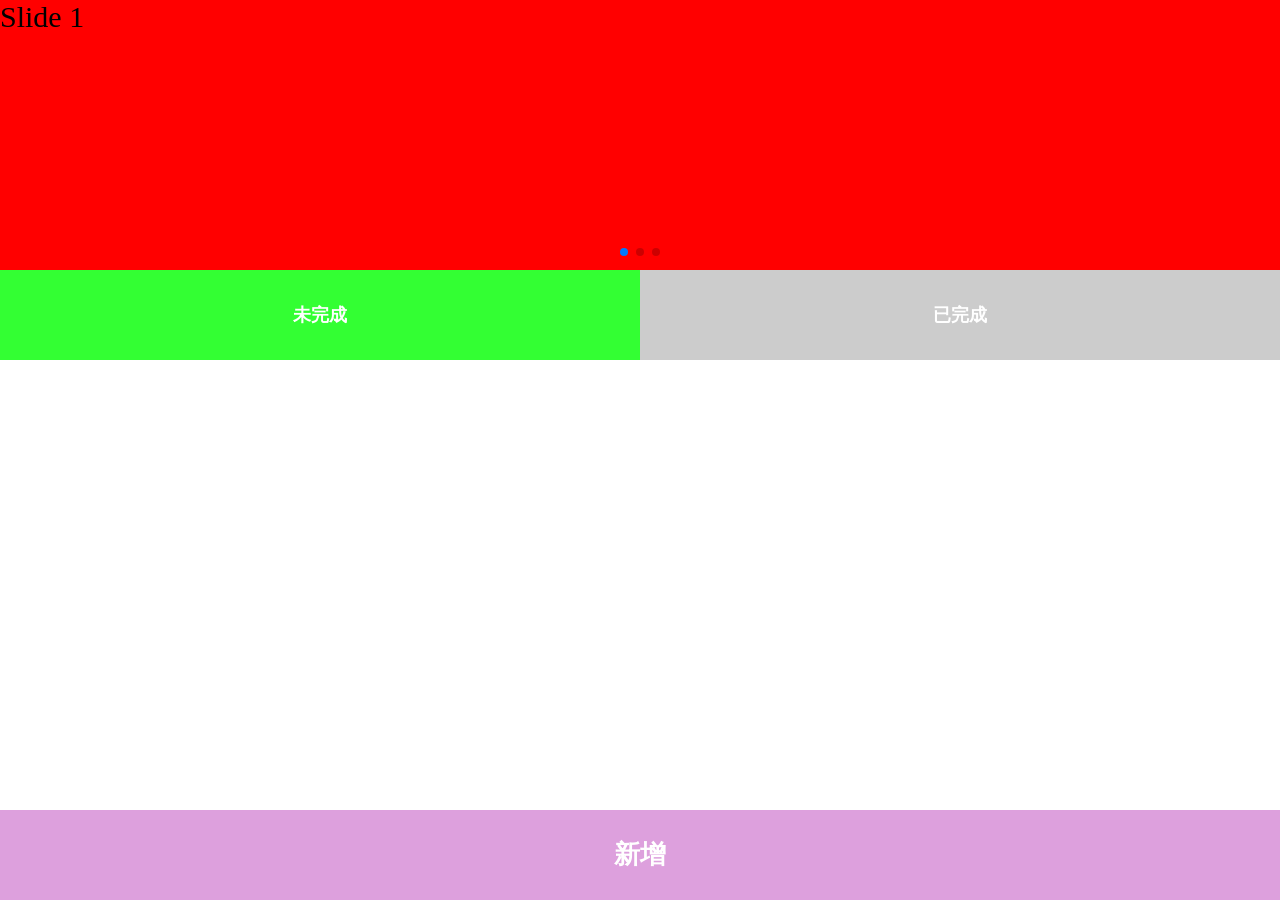
<file: index.html>
<!DOCTYPE html>
<html lang="en">
<head>
	<meta charset="UTF-8">
	<meta name="viewport" content="width=device-width, user-scalable=no, initial-scale=1.0, maximum-scale=1.0, minimum-scale=1.0">
	<title>Document</title>
	<link rel="stylesheet" href="todo.css">
	<link rel="stylesheet" href="swiper-4.2.0/dist/css/swiper.css">
</head>
<body>
	<div class="swiper-container">
    <div class="swiper-wrapper">
        <div class="swiper-slide">Slide 1</div>
        <div class="swiper-slide">Slide 2</div>
        <div class="swiper-slide">Slide 3</div>
    </div>
    <!-- 如果需要分页器 -->
    <div class="swiper-pagination"></div>
    </div>
    <div class="type">
    	<div class="project active">未完成</div>
    	<div class="done ">已完成</div>
    </div>
    <div class="content">
    	<ul class="itemlist">
    		<li>
    			<p>这里记录的是要做的事情</p>
    			<time>2018/03/27   16：00：00</time>
    			<span>★</span>
                <div class="changestate">删除</div>
    		</li>
    	</ul>
    </div>
    <div class="add">
    	新增
    </div>
	<div class="mask">
		<div class="inputarea">
			<textarea name="" id="text"></textarea>
			<div class="submit">提交</div>
            <div class="update">
                修改
            </div>
			<div class="cancel">X</div>
		</div>
	</div>
    <script src="swiper-4.2.0/dist/js/swiper.js"></script>
 <script src="jquery-3.3.1.min.js">
 </script> 
 <script src="jquery.transit-master/jquery.transit.js"></script> 
 <script src="iscroll-master/build/iscroll.js"></script>
 <script src="hammer.js"></script>
 <script src="index.js"></script>

<script>
	
	
</script>
</body>
</html>
</file>
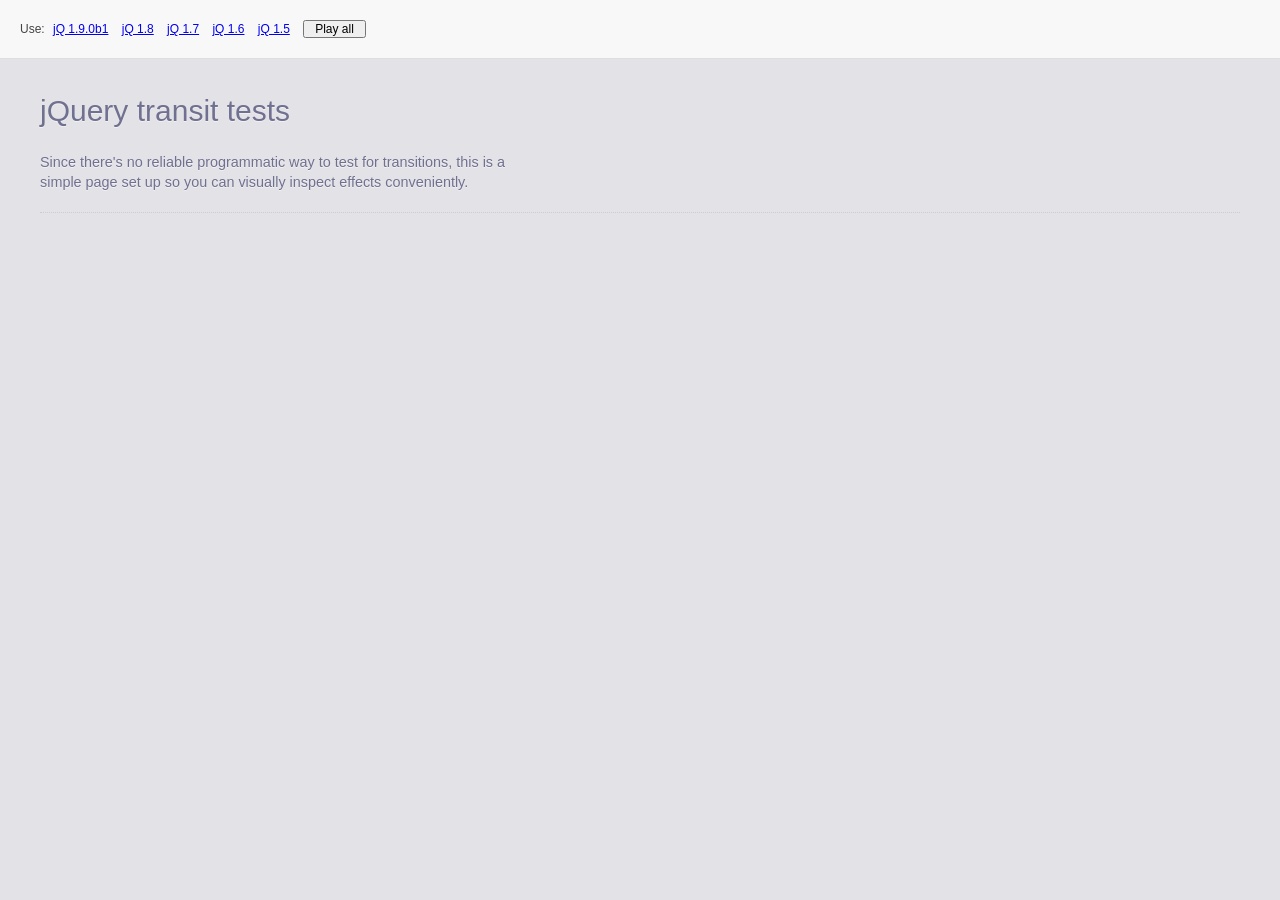
<file: jquery.transit-master/index.html>
<!DOCTYPE html>

<html>

<head>

  <meta charset="UTF-8" />

  <title>jQuery Transit tests</title>

  <script>

    /*

     * Dynamic script loading

     */



    (function() {

      var m = location.search.match(/jquery=([^&$]*)/);

      var jQueryVersion = m ? m[1] : "1.8.1";



      function addScript(src) {

        document.write("<scr"+"ipt src='"+src+"'></scr"+"ipt>");

      }



      // Dynamically load jQuery depending on what's passed on get params.

      if (jQueryVersion === "1.9.0b1") {

        addScript("http://code.jquery.com/jquery-1.9.0b1.js");

        addScript("http://code.jquery.com/jquery-migrate-1.0.0b1.js");

      } else {

        addScript("http://libs.baidu.com/jquery/"+jQueryVersion+"/jquery.min.js");

      }

      addScript("jquery.transit.js");

    })();

  </script>

  

  <script src="test.js"></script>

  <link href="style.css" rel="stylesheet" />

</head>

<body>

  <div class='use'>

    Use:

    <a href='index.html?jquery=1.9.0b1'>jQ 1.9.0b1</a>

    <a href='index.html?jquery=1.8.1'>jQ 1.8</a>

    <a href='index.html?jquery=1.7.0'>jQ 1.7</a>

    <a href='index.html?jquery=1.6.0'>jQ 1.6</a>

    <a href='index.html?jquery=1.5.0'>jQ 1.5</a>

    <button class='play-all'>Play all</button>

  </div>



  <div class='description'>

    <h1>jQuery transit tests</h1>

    <p class='version' id='jquery-version'></p>

    <p>Since there's no reliable programmatic way to test for transitions, this

    is a simple page set up so you can visually inspect effects

    conveniently.</p>

  </div>



  <div class='tests'></div>

  <script>

    group('Transformations');



    test('Translation', function($box) { $box.transition({ x: 20, y: 20 }); });

    test('Rotate', function($box) { $box.transition({ rotate: 45 }); });

    test('Rotate via string', function($box) { $box.transition({ rotate: '45deg' }); });

    test('Skew X', function($box) { $box.transition({ skewX: 30 }); });

    test('Skew Y', function($box) { $box.transition({ skewY: 30 }); });

    test('Skew XY', function($box) { $box.transition({ skewY: 30, skewX: 30 }); });

    test('Scale up', function($box) { $box.transition({ scale: 2 }); });

    test('Scale down', function($box) { $box.transition({ scale: 0.5 }); });



    group('3D transformations');



    test('Rotate X', function($box) {

      $box.transition({

        perspective: '500px',

        rotateX: 180

      });

    });



    test('Rotate Y', function($box) {

      $box.transition({

        perspective: '500px',

        rotateY: 180

      });

    });



    test('Rotate X/Y', function($box) {

      $box.transition({

        perspective: '500px',

        rotateX: 180,

        rotateY: 180

      });

    });





    group('Params');



    test('Delay', function($box) {

      $box.transition({ rotate: 45, delay: 150 });

    });



    test('Delay zero', function($box) {

      $box

        .transition({ x: 50, delay: 0 })

        .transition({ x: 0 });

    });



    test('Ease (should be snappy)', function($box) {

      $box.transition(

        { x: 100 }, 500,

        'cubic-bezier(0,0.9,0.3,1)');

    });



    group('Chaining');



    test('Queueing', function($box) {

      $box

      .transition({ x: 50 })

      .transition({ x: 0 })

      .transition({ y: 50 })

      .transition({ y: 0 });

    });



    test('Duration 0 (should not flicker)', function($box) {

      $box

      .transition({ x: 50 }, 0)

      .transition({ x: 0 }, 0)

      .transition({ y: 50 }, 0);

    });



    group('Callbacks');



    test('2nd param', function($box) {

      $box.transition(

        { rotate: 45 },

        function() { $box.html('OK'); });

    });



    test('3rd param', function($box) {

      $box.transition(

        { rotate: 45 },

        500,

        function() { $box.html('OK'); });

    });



    test('as "complete"', function($box) {

      $box.transition({

        rotate: 45,

        complete: function() { $box.html('OK'); }

      });

    });



    group('Misc');



    test('CSS with Transition', function($box) {

      $box

        .css({ x: -50 })

        .transition({ x: 50 });

    });



    test('Opacity', function($box) {

      $box

        .transition({ opacity: 0 });

    });



  </script>




</body>

</html>
</file>
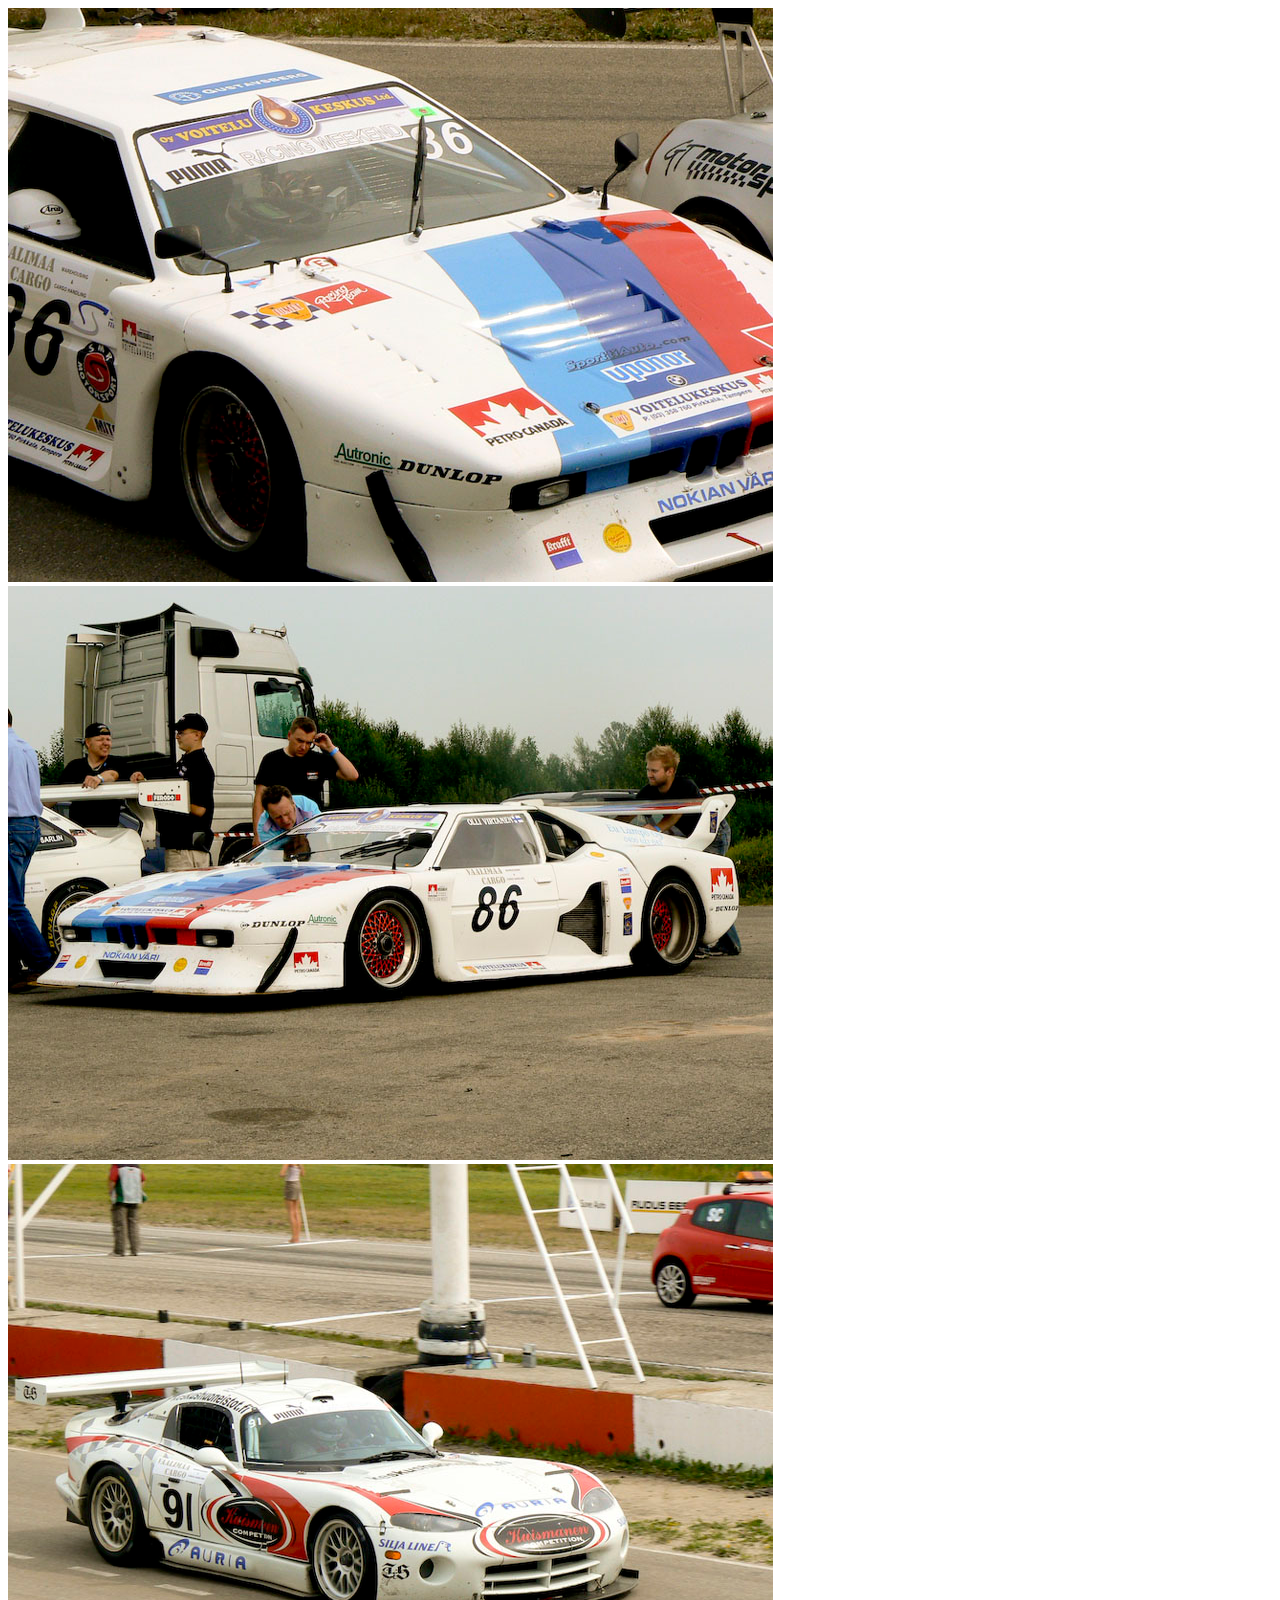
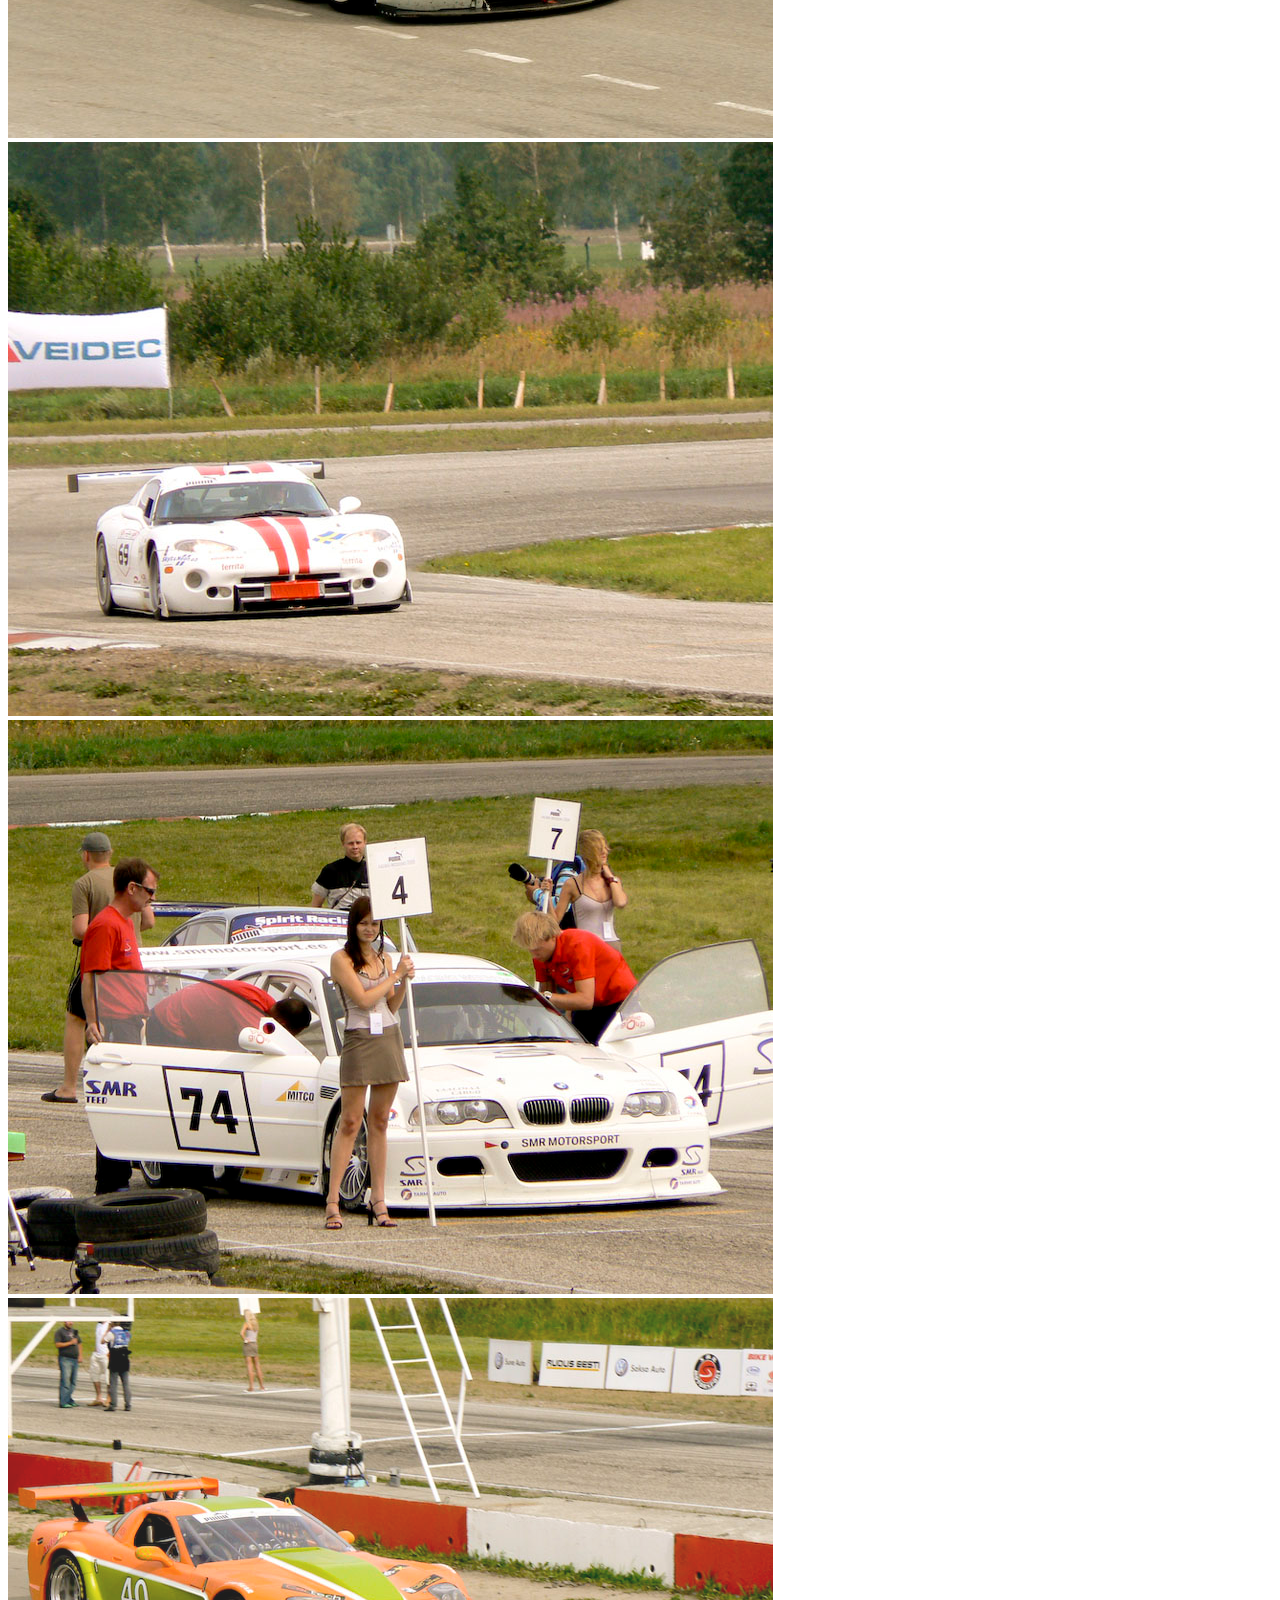
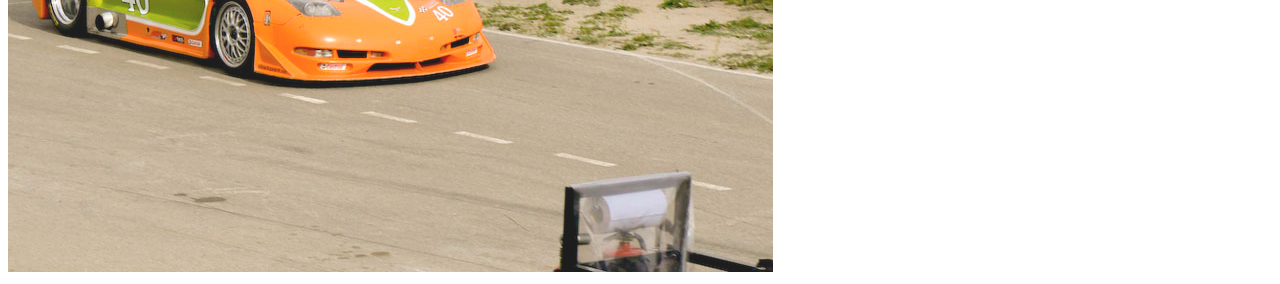
<file: tuupola-jquery_lazyload/index.html>
<!doctype html>
<html>
<head>
<meta charset="utf-8">
<title>Lazy Load Enabled</title>
<!--[if lt IE 9]>
    <script src="html5shiv.js"></script>
<![endif]-->

</head>

<body>



<img class="lazy" data-original="img/bmw_m1_hood.jpg" width="765" height="574" alt="BMW M1 Hood">
<img class="lazy" data-original="img/bmw_m1_side.jpg" width="765" height="574" alt="BMW M1 Side">
<img class="lazy" data-original="img/viper_1.jpg" width="765" height="574" alt="Viper 1">
<img class="lazy" data-original="img/viper_corner.jpg" width="765" height="574" alt="Viper Corner">
<img class="lazy" data-original="img/bmw_m3_gt.jpg" width="765" height="574" alt="BMW M3 GT">
<img class="lazy" data-original="img/corvette_pitstop.jpg" width="765" height="574" alt="Corvette Pitstop">






<script src="jquery-1.11.0.min.js"></script>
<script src="jquery.lazyload.js?v=1.9.1"></script>

<script type="text/javascript" charset="utf-8">
  $(function() {
      $("img.lazy").lazyload({effect: "fadeIn"});
  });
</script>
<!--可删除-->
<script src="http://www.jq22.com/js/jq.js"></script>
<!--ecd 可删除-->

</body>
</html>
</file>
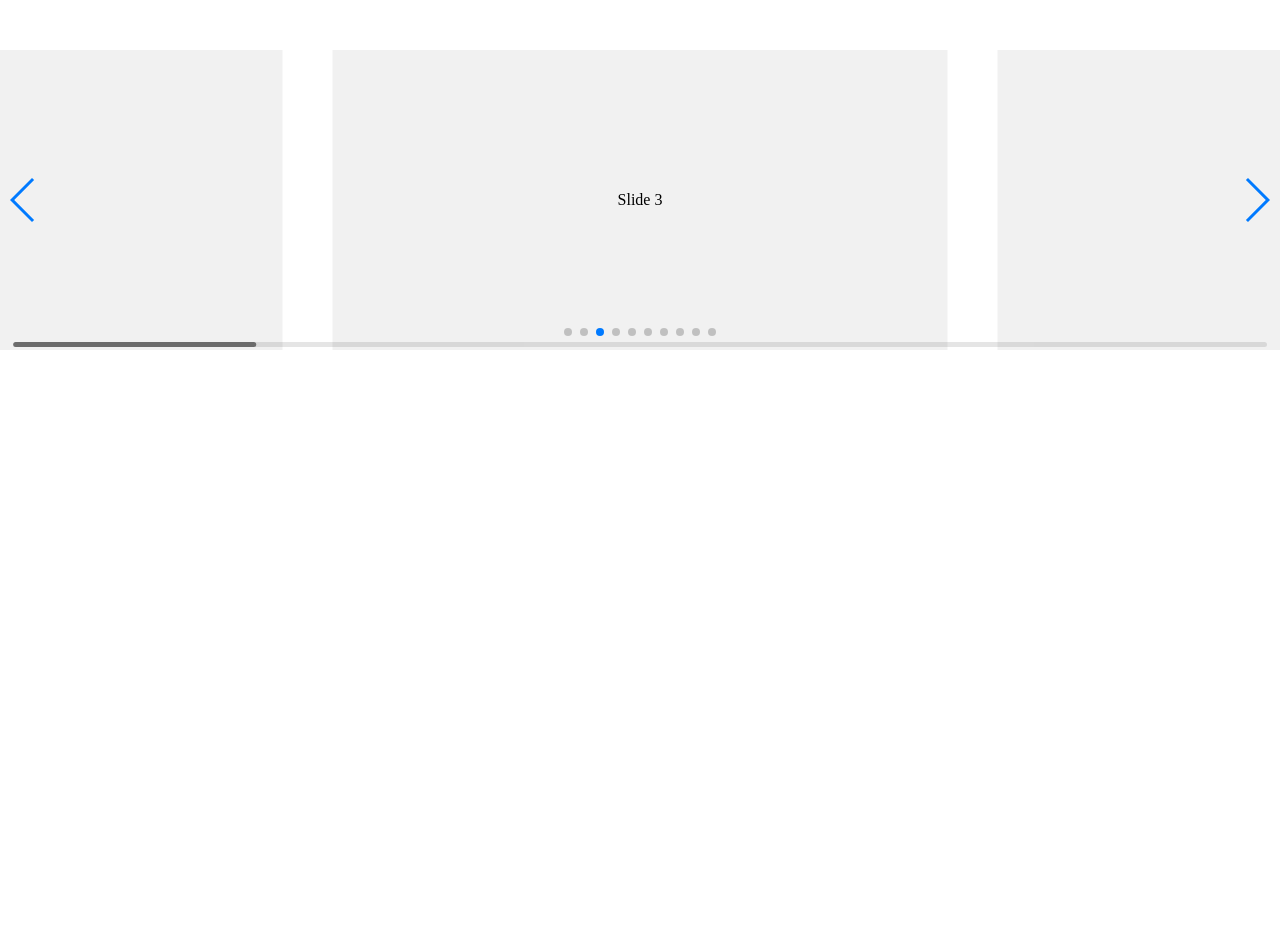
<file: swiper-4.2.0/playground/index.html>
<!doctype html>
<html lang="en">
<head>
    <meta charset="UTF-8">
    <title>Swiper Playground</title>
    <link rel="stylesheet" href="../dist/css/swiper.min.css">
    <meta name="viewport" content="width=device-width">
</head>
<body>
    <div class="swiper-container">
        <div class="swiper-scrollbar"></div>
        <div class="swiper-button-prev"></div>
        <div class="swiper-button-next"></div>
        <div class="swiper-wrapper">
            <div class="swiper-slide">Slide 1</div>
            <div class="swiper-slide">Slide 2</div>
            <div class="swiper-slide">Slide 3</div>
            <div class="swiper-slide">Slide 4</div>
            <div class="swiper-slide">Slide 5</div>
            <div class="swiper-slide">Slide 6</div>
            <div class="swiper-slide">Slide 7</div>
            <div class="swiper-slide">Slide 8</div>
            <div class="swiper-slide">Slide 9</div>
            <div class="swiper-slide">Slide 10</div>
        </div>
        <div class="swiper-pagination"></div>
    </div>
    <style>
    body, html {
        padding: 0;
        margin: 0;
        position: relative;
        height: 100%;
    }
    .swiper-container {
        width: 100%;
        height: 300px;
        margin: 50px auto;
    }
    .swiper-slide {
        background: #f1f1f1;
        color:#000;
        text-align: center;
        line-height: 300px;
    }
    </style>
    <script src="../dist/js/swiper.min.js"></script>
    <script>
        var swiper = new Swiper({
            el: '.swiper-container',
            initialSlide: 2,
            spaceBetween: 50,
            slidesPerView: 2,
            centeredSlides: true,
            slideToClickedSlide: true,
            grabCursor: true,
            scrollbar: {
              el: '.swiper-scrollbar',
            },
            mousewheel: {
              enabled: true,
            },
            keyboard: {
              enabled: true,
            },
            pagination: {
              el: '.swiper-pagination',
            },
            navigation: {
              nextEl: '.swiper-button-next',
              prevEl: '.swiper-button-prev',
            },
        });
    </script>
</body>
</html>
</file>
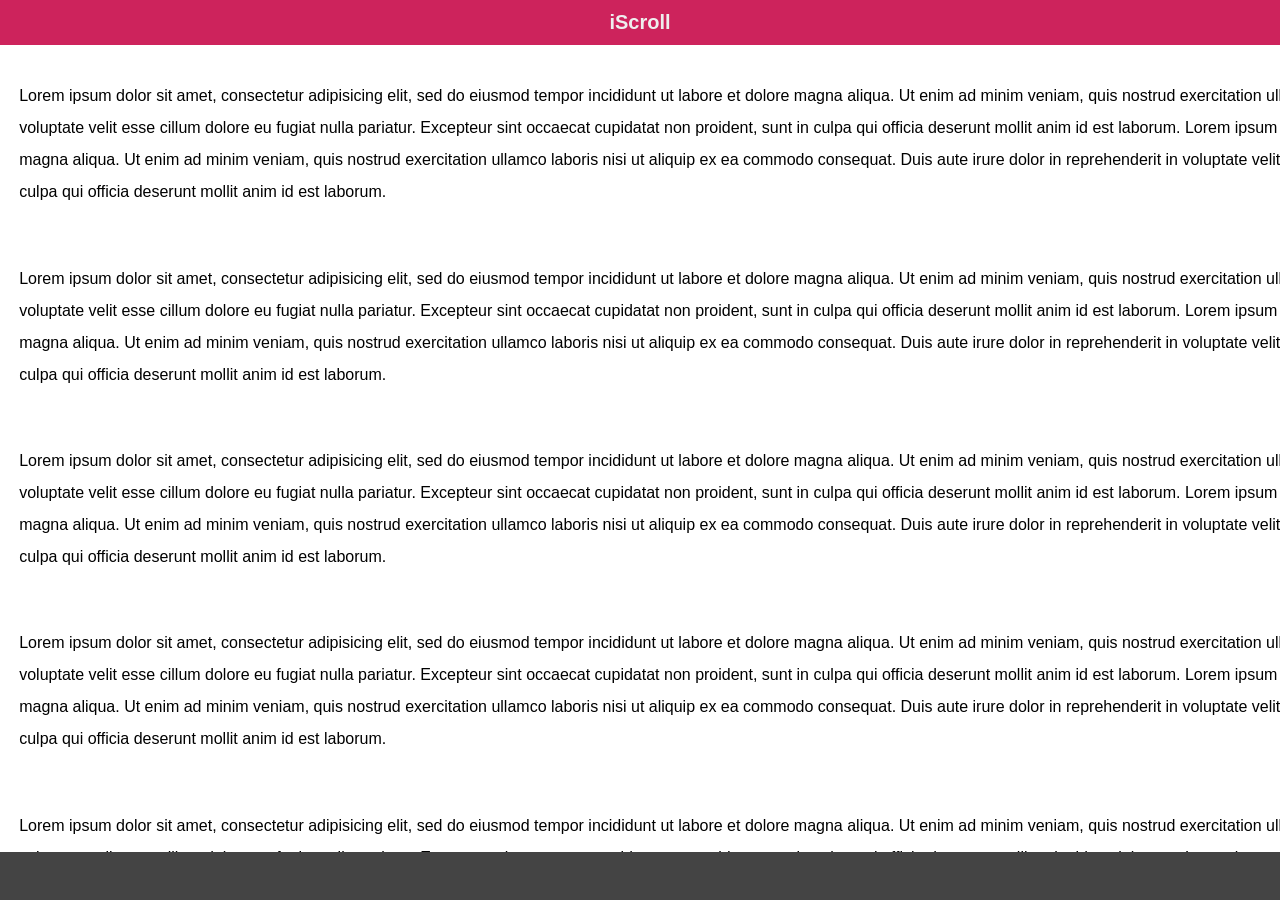
<file: iscroll-master/demos/2d-scroll/index.html>
<!DOCTYPE html>
<html>
<head>
<meta charset="utf-8">
<meta name="viewport" content="width=device-width, initial-scale=1.0, user-scalable=0, minimum-scale=1.0, maximum-scale=1.0">

<title>iScroll demo: 2d scroll</title>

<script type="text/javascript" src="../../build/iscroll.js"></script>
<script type="text/javascript" src="../demoUtils.js"></script>
<script type="text/javascript">

var myScroll;

function loaded () {
	myScroll = new IScroll('#wrapper', { scrollX: true, freeScroll: true });
}

document.addEventListener('touchmove', function (e) { e.preventDefault(); }, isPassive() ? {
	capture: false,
	passive: false
} : false);

</script>

<style type="text/css">
* {
	-webkit-box-sizing: border-box;
	-moz-box-sizing: border-box;
	box-sizing: border-box;
}

html {
	-ms-touch-action: none;
}

body,ul,li {
	padding: 0;
	margin: 0;
	border: 0;
}

body {
	font-size: 12px;
	font-family: ubuntu, helvetica, arial;
	overflow: hidden; /* this is important to prevent the whole page to bounce */
}

#header {
	position: absolute;
	z-index: 2;
	top: 0;
	left: 0;
	width: 100%;
	height: 45px;
	line-height: 45px;
	background: #CD235C;
	padding: 0;
	color: #eee;
	font-size: 20px;
	text-align: center;
	font-weight: bold;
}

#footer {
	position: absolute;
	z-index: 2;
	bottom: 0;
	left: 0;
	width: 100%;
	height: 48px;
	background: #444;
	padding: 0;
	border-top: 1px solid #444;
}

#wrapper {
	position: absolute;
	z-index: 1;
	top: 45px;
	bottom: 48px;
	left: 0;
	width: 100%;
	background: #ccc;
	overflow: hidden;
}

#scroller {
	position: absolute;
	z-index: 1;
	-webkit-tap-highlight-color: rgba(0,0,0,0);
	width: 2000px;
	-webkit-transform: translateZ(0);
	-moz-transform: translateZ(0);
	-ms-transform: translateZ(0);
	-o-transform: translateZ(0);
	transform: translateZ(0);
	-webkit-touch-callout: none;
	-webkit-user-select: none;
	-moz-user-select: none;
	-ms-user-select: none;
	user-select: none;
	-webkit-text-size-adjust: none;
	-moz-text-size-adjust: none;
	-ms-text-size-adjust: none;
	-o-text-size-adjust: none;
	text-size-adjust: none;
	background: #fff;
}

p {
	font-size: 16px;
	padding: 1.2em;
	line-height: 200%;
}

</style>
</head>
<body onload="loaded()">
<div id="header">iScroll</div>

<div id="wrapper">
	<div id="scroller">
		<p>Lorem ipsum dolor sit amet, consectetur adipisicing elit, sed do eiusmod tempor incididunt ut labore et dolore magna aliqua. Ut enim ad minim veniam, quis nostrud exercitation ullamco laboris nisi ut aliquip ex ea commodo consequat. Duis aute irure dolor in reprehenderit in voluptate velit esse cillum dolore eu fugiat nulla pariatur. Excepteur sint occaecat cupidatat non proident, sunt in culpa qui officia deserunt mollit anim id est laborum. Lorem ipsum dolor sit amet, consectetur adipisicing elit, sed do eiusmod tempor incididunt ut labore et dolore magna aliqua. Ut enim ad minim veniam, quis nostrud exercitation ullamco laboris nisi ut aliquip ex ea commodo consequat. Duis aute irure dolor in reprehenderit in voluptate velit esse cillum dolore eu fugiat nulla pariatur. Excepteur sint occaecat cupidatat non proident, sunt in culpa qui officia deserunt mollit anim id est laborum.</p>

		<p>Lorem ipsum dolor sit amet, consectetur adipisicing elit, sed do eiusmod tempor incididunt ut labore et dolore magna aliqua. Ut enim ad minim veniam, quis nostrud exercitation ullamco laboris nisi ut aliquip ex ea commodo consequat. Duis aute irure dolor in reprehenderit in voluptate velit esse cillum dolore eu fugiat nulla pariatur. Excepteur sint occaecat cupidatat non proident, sunt in culpa qui officia deserunt mollit anim id est laborum. Lorem ipsum dolor sit amet, consectetur adipisicing elit, sed do eiusmod tempor incididunt ut labore et dolore magna aliqua. Ut enim ad minim veniam, quis nostrud exercitation ullamco laboris nisi ut aliquip ex ea commodo consequat. Duis aute irure dolor in reprehenderit in voluptate velit esse cillum dolore eu fugiat nulla pariatur. Excepteur sint occaecat cupidatat non proident, sunt in culpa qui officia deserunt mollit anim id est laborum.</p>

		<p>Lorem ipsum dolor sit amet, consectetur adipisicing elit, sed do eiusmod tempor incididunt ut labore et dolore magna aliqua. Ut enim ad minim veniam, quis nostrud exercitation ullamco laboris nisi ut aliquip ex ea commodo consequat. Duis aute irure dolor in reprehenderit in voluptate velit esse cillum dolore eu fugiat nulla pariatur. Excepteur sint occaecat cupidatat non proident, sunt in culpa qui officia deserunt mollit anim id est laborum. Lorem ipsum dolor sit amet, consectetur adipisicing elit, sed do eiusmod tempor incididunt ut labore et dolore magna aliqua. Ut enim ad minim veniam, quis nostrud exercitation ullamco laboris nisi ut aliquip ex ea commodo consequat. Duis aute irure dolor in reprehenderit in voluptate velit esse cillum dolore eu fugiat nulla pariatur. Excepteur sint occaecat cupidatat non proident, sunt in culpa qui officia deserunt mollit anim id est laborum.</p>

		<p>Lorem ipsum dolor sit amet, consectetur adipisicing elit, sed do eiusmod tempor incididunt ut labore et dolore magna aliqua. Ut enim ad minim veniam, quis nostrud exercitation ullamco laboris nisi ut aliquip ex ea commodo consequat. Duis aute irure dolor in reprehenderit in voluptate velit esse cillum dolore eu fugiat nulla pariatur. Excepteur sint occaecat cupidatat non proident, sunt in culpa qui officia deserunt mollit anim id est laborum. Lorem ipsum dolor sit amet, consectetur adipisicing elit, sed do eiusmod tempor incididunt ut labore et dolore magna aliqua. Ut enim ad minim veniam, quis nostrud exercitation ullamco laboris nisi ut aliquip ex ea commodo consequat. Duis aute irure dolor in reprehenderit in voluptate velit esse cillum dolore eu fugiat nulla pariatur. Excepteur sint occaecat cupidatat non proident, sunt in culpa qui officia deserunt mollit anim id est laborum.</p>

		<p>Lorem ipsum dolor sit amet, consectetur adipisicing elit, sed do eiusmod tempor incididunt ut labore et dolore magna aliqua. Ut enim ad minim veniam, quis nostrud exercitation ullamco laboris nisi ut aliquip ex ea commodo consequat. Duis aute irure dolor in reprehenderit in voluptate velit esse cillum dolore eu fugiat nulla pariatur. Excepteur sint occaecat cupidatat non proident, sunt in culpa qui officia deserunt mollit anim id est laborum. Lorem ipsum dolor sit amet, consectetur adipisicing elit, sed do eiusmod tempor incididunt ut labore et dolore magna aliqua. Ut enim ad minim veniam, quis nostrud exercitation ullamco laboris nisi ut aliquip ex ea commodo consequat. Duis aute irure dolor in reprehenderit in voluptate velit esse cillum dolore eu fugiat nulla pariatur. Excepteur sint occaecat cupidatat non proident, sunt in culpa qui officia deserunt mollit anim id est laborum.</p>

		<p>Lorem ipsum dolor sit amet, consectetur adipisicing elit, sed do eiusmod tempor incididunt ut labore et dolore magna aliqua. Ut enim ad minim veniam, quis nostrud exercitation ullamco laboris nisi ut aliquip ex ea commodo consequat. Duis aute irure dolor in reprehenderit in voluptate velit esse cillum dolore eu fugiat nulla pariatur. Excepteur sint occaecat cupidatat non proident, sunt in culpa qui officia deserunt mollit anim id est laborum. Lorem ipsum dolor sit amet, consectetur adipisicing elit, sed do eiusmod tempor incididunt ut labore et dolore magna aliqua. Ut enim ad minim veniam, quis nostrud exercitation ullamco laboris nisi ut aliquip ex ea commodo consequat. Duis aute irure dolor in reprehenderit in voluptate velit esse cillum dolore eu fugiat nulla pariatur. Excepteur sint occaecat cupidatat non proident, sunt in culpa qui officia deserunt mollit anim id est laborum.</p>
	</div>
</div>

<div id="footer"></div>

</body>
</html>
</file>
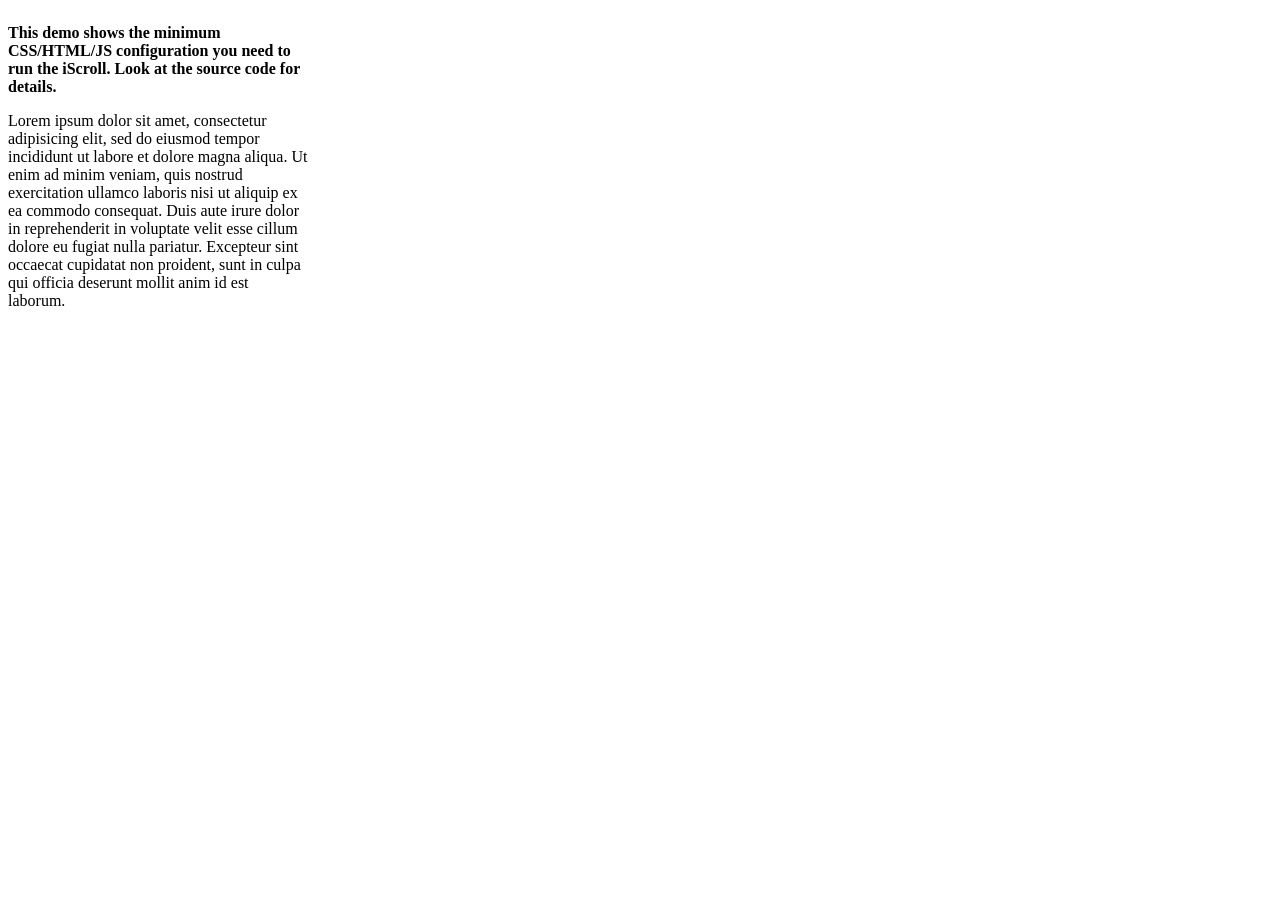
<file: iscroll-master/demos/barebone/index.html>
<!DOCTYPE html>
<html>
<head>
<meta charset="utf-8">
<meta name="viewport" content="width=device-width, initial-scale=1.0, user-scalable=0, minimum-scale=1.0, maximum-scale=1.0">

<title>iScroll demo: barebone</title>

<script type="text/javascript" src="../../build/iscroll.js"></script>
<script type="text/javascript" src="../demoUtils.js"></script>
<script type="text/javascript">

var myScroll;

function loaded () {
	myScroll = new IScroll('#wrapper');
}

document.addEventListener('touchmove', function (e) { e.preventDefault(); }, isPassive() ? {
	capture: false,
	passive: false
} : false);

</script>

<style>
body {
	/* On modern browsers, prevent the whole page to bounce */
	overflow: hidden;
}

#wrapper {
	position: relative;
	width: 300px;
	height: 300px;
	overflow: hidden;

	/* Prevent native touch events on Windows */
	-ms-touch-action: none;

	/* Prevent the callout on tap-hold and text selection */
	-webkit-touch-callout: none;
	-webkit-user-select: none;
	-moz-user-select: none;
	-ms-user-select: none;
	user-select: none;

	/* Prevent text resize on orientation change, useful for web-apps */
	-webkit-text-size-adjust: none;
	-moz-text-size-adjust: none;
	-ms-text-size-adjust: none;
	-o-text-size-adjust: none;
	text-size-adjust: none;
}

#scroller {
	position: absolute;

	/* Prevent elements to be highlighted on tap */
	-webkit-tap-highlight-color: rgba(0,0,0,0);

	/* Put the scroller into the HW Compositing layer right from the start */
	-webkit-transform: translateZ(0);
	-moz-transform: translateZ(0);
	-ms-transform: translateZ(0);
	-o-transform: translateZ(0);
	transform: translateZ(0);
}
</style>

</head>
<body onload="loaded()">

<div id="wrapper">
	<div id="scroller">
		<p><strong>This demo shows the minimum CSS/HTML/JS configuration you need to run the iScroll. Look at the source code for details.</strong></p>

		<p>Lorem ipsum dolor sit amet, consectetur adipisicing elit, sed do eiusmod tempor incididunt ut labore et dolore magna aliqua. Ut enim ad minim veniam, quis nostrud exercitation ullamco laboris nisi ut aliquip ex ea commodo consequat. Duis aute irure dolor in reprehenderit in voluptate velit esse cillum dolore eu fugiat nulla pariatur. Excepteur sint occaecat cupidatat non proident, sunt in culpa qui officia deserunt mollit anim id est laborum.</p>

		<p>Sed ut perspiciatis unde omnis iste natus error sit voluptatem accusantium doloremque laudantium, totam rem aperiam, eaque ipsa quae ab illo inventore veritatis et quasi architecto beatae vitae dicta sunt explicabo. Nemo enim ipsam voluptatem quia voluptas sit aspernatur aut odit aut fugit, sed quia consequuntur magni dolores eos qui ratione voluptatem sequi nesciunt. Neque porro quisquam est, qui dolorem ipsum quia dolor sit amet, consectetur, adipisci velit, sed quia non numquam eius modi tempora incidunt ut labore et dolore magnam aliquam quaerat voluptatem. Ut enim ad minima veniam, quis nostrum exercitationem ullam corporis suscipit laboriosam, nisi ut aliquid ex ea commodi consequatur? Quis autem vel eum iure reprehenderit qui in ea voluptate velit esse quam nihil molestiae consequatur, vel illum qui dolorem eum fugiat quo voluptas nulla pariatur?</p>

		<p>At vero eos et accusamus et iusto odio dignissimos ducimus qui blanditiis praesentium voluptatum deleniti atque corrupti quos dolores et quas molestias excepturi sint occaecati cupiditate non provident, similique sunt in culpa qui officia deserunt mollitia animi, id est laborum et dolorum fuga. Et harum quidem rerum facilis est et expedita distinctio. Nam libero tempore, cum soluta nobis est eligendi optio cumque nihil impedit quo minus id quod maxime placeat facere possimus, omnis voluptas assumenda est, omnis dolor repellendus. Temporibus autem quibusdam et aut officiis debitis aut rerum necessitatibus saepe eveniet ut et voluptates repudiandae sint et molestiae non recusandae. Itaque earum rerum hic tenetur a sapiente delectus, ut aut reiciendis voluptatibus maiores alias consequatur aut perferendis doloribus asperiores repellat.</p>
	</div>
</div>

</body>
</html>
</file>
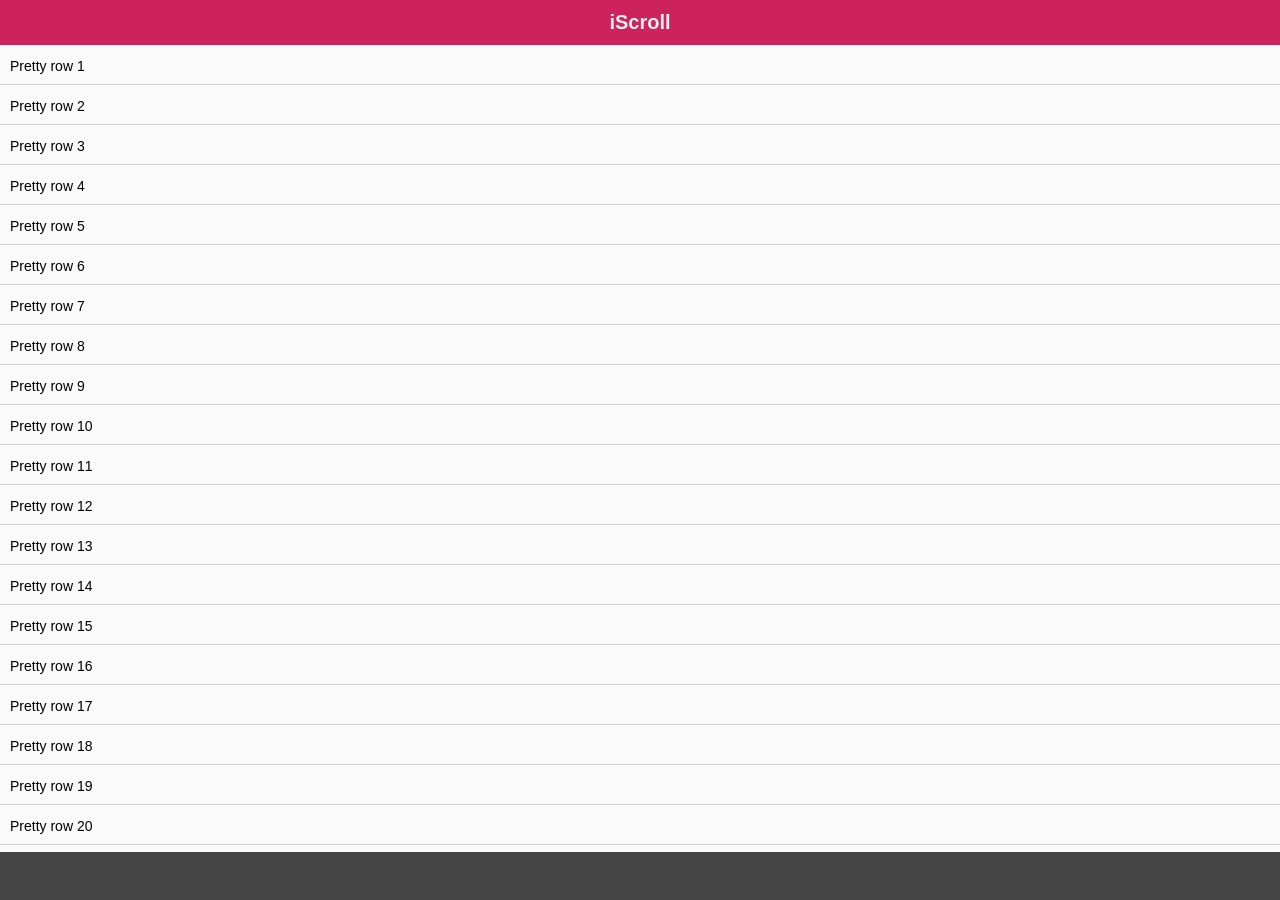
<file: iscroll-master/demos/bounce-easing/index.html>
<!DOCTYPE html>
<html>
<head>
<meta charset="utf-8">
<meta name="viewport" content="width=device-width, initial-scale=1.0, user-scalable=0, minimum-scale=1.0, maximum-scale=1.0">

<title>iScroll demo: bounce easing</title>

<script type="text/javascript" src="../../build/iscroll.js"></script>
<script type="text/javascript" src="../demoUtils.js"></script>
<script type="text/javascript">

var myScroll;

function loaded () {
	myScroll = new IScroll('#wrapper', { bounceEasing: 'elastic', bounceTime: 1200 });
}

document.addEventListener('touchmove', function (e) { e.preventDefault(); }, isPassive() ? {
	capture: false,
	passive: false
} : false);

</script>

<style type="text/css">
* {
	-webkit-box-sizing: border-box;
	-moz-box-sizing: border-box;
	box-sizing: border-box;
}

html {
	-ms-touch-action: none;
}

body,ul,li {
	padding: 0;
	margin: 0;
	border: 0;
}

body {
	font-size: 12px;
	font-family: ubuntu, helvetica, arial;
	overflow: hidden; /* this is important to prevent the whole page to bounce */
}

#header {
	position: absolute;
	z-index: 2;
	top: 0;
	left: 0;
	width: 100%;
	height: 45px;
	line-height: 45px;
	background: #CD235C;
	padding: 0;
	color: #eee;
	font-size: 20px;
	text-align: center;
	font-weight: bold;
}

#footer {
	position: absolute;
	z-index: 2;
	bottom: 0;
	left: 0;
	width: 100%;
	height: 48px;
	background: #444;
	padding: 0;
	border-top: 1px solid #444;
}

#wrapper {
	position: absolute;
	z-index: 1;
	top: 45px;
	bottom: 48px;
	left: 0;
	width: 100%;
	background: #ccc;
	overflow: hidden;
}

#scroller {
	position: absolute;
	z-index: 1;
	-webkit-tap-highlight-color: rgba(0,0,0,0);
	width: 100%;
	-webkit-transform: translateZ(0);
	-moz-transform: translateZ(0);
	-ms-transform: translateZ(0);
	-o-transform: translateZ(0);
	transform: translateZ(0);
	-webkit-touch-callout: none;
	-webkit-user-select: none;
	-moz-user-select: none;
	-ms-user-select: none;
	user-select: none;
	-webkit-text-size-adjust: none;
	-moz-text-size-adjust: none;
	-ms-text-size-adjust: none;
	-o-text-size-adjust: none;
	text-size-adjust: none;
}

#scroller ul {
	list-style: none;
	padding: 0;
	margin: 0;
	width: 100%;
	text-align: left;
}

#scroller li {
	padding: 0 10px;
	height: 40px;
	line-height: 40px;
	border-bottom: 1px solid #ccc;
	border-top: 1px solid #fff;
	background-color: #fafafa;
	font-size: 14px;
}

</style>
</head>
<body onload="loaded()">
<div id="header">iScroll</div>

<div id="wrapper">
	<div id="scroller">
		<ul>
			<li>Pretty row 1</li>
			<li>Pretty row 2</li>
			<li>Pretty row 3</li>
			<li>Pretty row 4</li>
			<li>Pretty row 5</li>
			<li>Pretty row 6</li>
			<li>Pretty row 7</li>
			<li>Pretty row 8</li>
			<li>Pretty row 9</li>
			<li>Pretty row 10</li>
			<li>Pretty row 11</li>
			<li>Pretty row 12</li>
			<li>Pretty row 13</li>
			<li>Pretty row 14</li>
			<li>Pretty row 15</li>
			<li>Pretty row 16</li>
			<li>Pretty row 17</li>
			<li>Pretty row 18</li>
			<li>Pretty row 19</li>
			<li>Pretty row 20</li>
			<li>Pretty row 21</li>
			<li>Pretty row 22</li>
			<li>Pretty row 23</li>
			<li>Pretty row 24</li>
			<li>Pretty row 25</li>
			<li>Pretty row 26</li>
			<li>Pretty row 27</li>
			<li>Pretty row 28</li>
			<li>Pretty row 29</li>
			<li>Pretty row 30</li>
			<li>Pretty row 31</li>
			<li>Pretty row 32</li>
			<li>Pretty row 33</li>
			<li>Pretty row 34</li>
			<li>Pretty row 35</li>
			<li>Pretty row 36</li>
			<li>Pretty row 37</li>
			<li>Pretty row 38</li>
			<li>Pretty row 39</li>
			<li>Pretty row 40</li>
			<li>Pretty row 41</li>
			<li>Pretty row 42</li>
			<li>Pretty row 43</li>
			<li>Pretty row 44</li>
			<li>Pretty row 45</li>
			<li>Pretty row 46</li>
			<li>Pretty row 47</li>
			<li>Pretty row 48</li>
			<li>Pretty row 49</li>
			<li>Pretty row 50</li>
		</ul>
	</div>
</div>

<div id="footer"></div>

</body>
</html>
</file>
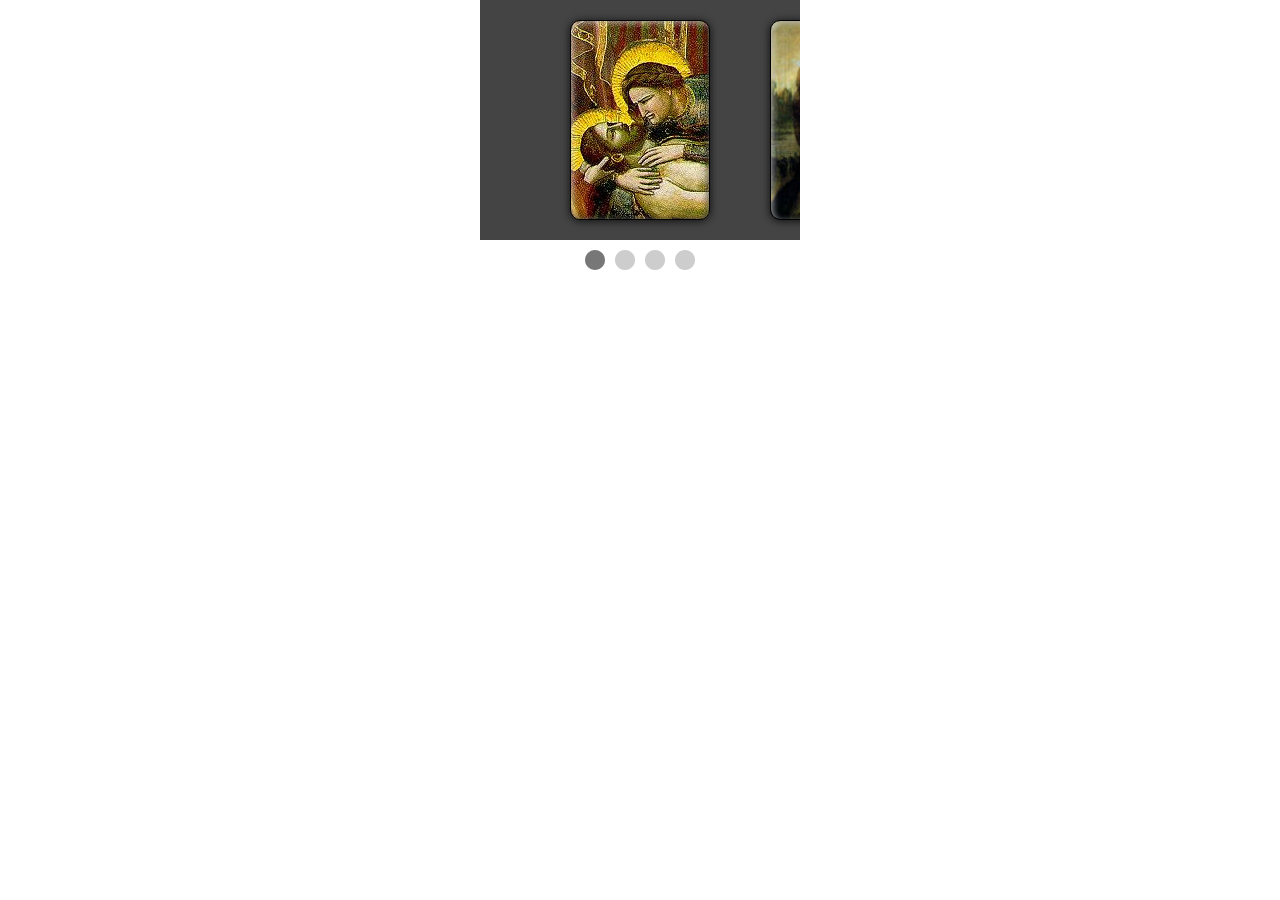
<file: iscroll-master/demos/carousel/index.html>
<!DOCTYPE html>
<html>
<head>
<meta charset="utf-8">
<meta name="viewport" content="width=device-width, initial-scale=1.0, user-scalable=0, minimum-scale=1.0, maximum-scale=1.0">

<title>iScroll demo: carousel</title>

<script type="text/javascript" src="../../build/iscroll.js"></script>
<script type="text/javascript" src="../demoUtils.js"></script>
<script type="text/javascript">

var myScroll;

function loaded () {
	myScroll = new IScroll('#wrapper', {
		scrollX: true,
		scrollY: false,
		momentum: false,
		snap: true,
		snapSpeed: 400,
		keyBindings: true,
		indicators: {
			el: document.getElementById('indicator'),
			resize: false
		}
	});
}

document.addEventListener('touchmove', function (e) { e.preventDefault(); }, isPassive() ? {
	capture: false,
	passive: false
} : false);
</script>

<style type="text/css">
* {
	-webkit-box-sizing: border-box;
	-moz-box-sizing: border-box;
	box-sizing: border-box;
}

html {
	-ms-touch-action: none;
}

body, ul, li {
	padding: 0;
	margin: 0;
	border: 0;
}

body {
	font-size: 12px;
	font-family: ubuntu, helvetica, arial;
	overflow: hidden; /* this is important to prevent the whole page to bounce */
}

#viewport {
	position: relative;
	width: 320px;
	height: 240px;
	margin: 0 auto;
	background: #444;
	overflow: hidden;
}

#wrapper {
	width: 200px;
	height: 240px;
	margin: 0 auto;
}

#scroller {
	position: absolute;
	z-index: 1;
	-webkit-tap-highlight-color: rgba(0,0,0,0);
	width: 800px;
	height: 240px;
	-webkit-transform: translateZ(0);
	-moz-transform: translateZ(0);
	-ms-transform: translateZ(0);
	-o-transform: translateZ(0);
	transform: translateZ(0);
	-webkit-touch-callout: none;
	-webkit-user-select: none;
	-moz-user-select: none;
	-ms-user-select: none;
	user-select: none;
	-webkit-text-size-adjust: none;
	-moz-text-size-adjust: none;
	-ms-text-size-adjust: none;
	-o-text-size-adjust: none;
	text-size-adjust: none;
	background-color: #444;
}

.slide {
	width: 200px;
	height: 240px;
	float: left;
}

.painting {
	width: 140px;
	height: 200px;
	border-radius: 10px;
	margin: 20px auto;
	border: 1px solid #000;
	box-shadow:
		inset 2px 2px 6px rgba(255,255,255,0.6),
		inset -2px -2px 6px rgba(0,0,0,0.6),
		0 1px 8px rgba(0,0,0,0.8);
}

.giotto {
	background: url(giotto.jpg);
}

.leonardo {
	background: url(leonardo.jpg);
}

.gaugin {
	background: url(gaugin.jpg);
}

.warhol {
	background: url(warhol.jpg);
}

#indicator {
	position: relative;
	width: 110px;
	height: 20px;
	margin: 10px auto;
	background: url([data-uri]);
}

#dotty {
	position: absolute;
	width: 20px;
	height: 20px;
	border-radius: 10px;
	background: #777;
}

</style>
</head>
<body onload="loaded()">

<div id="viewport">
	<div id="wrapper">
		<div id="scroller">
			<div class="slide">
				<div class="painting giotto"></div>
			</div>
			<div class="slide">
				<div class="painting leonardo"></div>
			</div>
			<div class="slide">
				<div class="painting gaugin"></div>
			</div>
			<div class="slide">
				<div class="painting warhol"></div>
			</div>
		</div>
	</div>
</div>

<div id="indicator">
	<div id="dotty"></div>
</div>

</body>
</html>
</file>
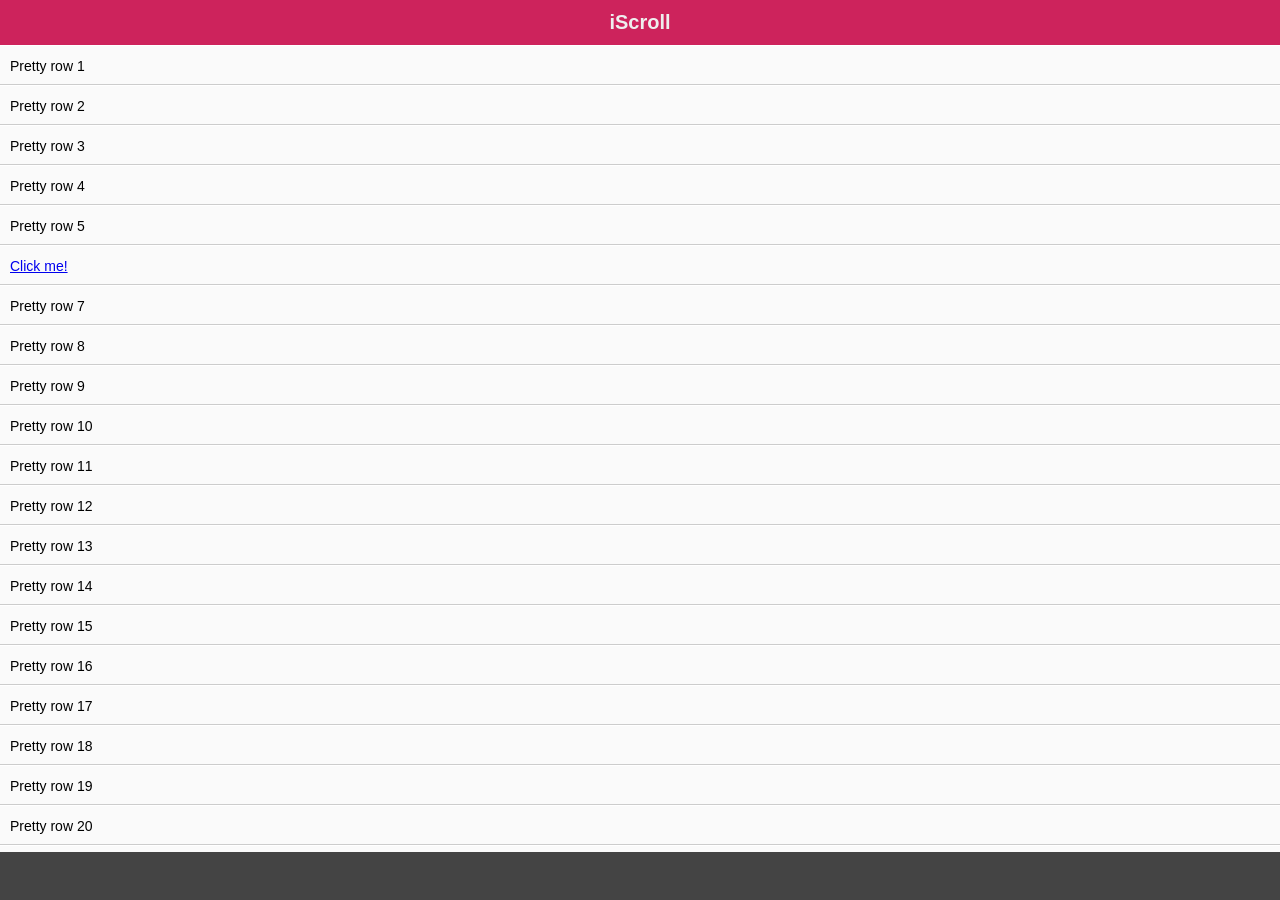
<file: iscroll-master/demos/click/index.html>
<!DOCTYPE html>
<html>
<head>
<meta charset="utf-8">
<meta name="viewport" content="width=device-width, initial-scale=1.0, user-scalable=0, minimum-scale=1.0, maximum-scale=1.0">

<title>iScroll demo: click</title>

<script type="text/javascript" src="../../build/iscroll.js"></script>
<script type="text/javascript" src="../demoUtils.js"></script>
<script type="text/javascript">

var myScroll;

function loaded () {
	myScroll = new IScroll('#wrapper', { mouseWheel: true, click: true });
}

document.addEventListener('touchmove', function (e) { e.preventDefault(); }, isPassive() ? {
	capture: false,
	passive: false
} : false);

</script>

<style type="text/css">
* {
	-webkit-box-sizing: border-box;
	-moz-box-sizing: border-box;
	box-sizing: border-box;
}

html {
	-ms-touch-action: none;
}

body,ul,li {
	padding: 0;
	margin: 0;
	border: 0;
}

body {
	font-size: 12px;
	font-family: ubuntu, helvetica, arial;
	overflow: hidden; /* this is important to prevent the whole page to bounce */
}

#header {
	position: absolute;
	z-index: 2;
	top: 0;
	left: 0;
	width: 100%;
	height: 45px;
	line-height: 45px;
	background: #CD235C;
	padding: 0;
	color: #eee;
	font-size: 20px;
	text-align: center;
	font-weight: bold;
}

#footer {
	position: absolute;
	z-index: 2;
	bottom: 0;
	left: 0;
	width: 100%;
	height: 48px;
	background: #444;
	padding: 0;
	border-top: 1px solid #444;
}

#wrapper {
	position: absolute;
	z-index: 1;
	top: 45px;
	bottom: 48px;
	left: 0;
	width: 100%;
	background: #ccc;
	overflow: hidden;
}

#scroller {
	position: absolute;
	z-index: 1;
	-webkit-tap-highlight-color: rgba(0,0,0,0);
	width: 100%;
	-webkit-transform: translateZ(0);
	-moz-transform: translateZ(0);
	-ms-transform: translateZ(0);
	-o-transform: translateZ(0);
	transform: translateZ(0);
	-webkit-touch-callout: none;
	-webkit-user-select: none;
	-moz-user-select: none;
	-ms-user-select: none;
	user-select: none;
	-webkit-text-size-adjust: none;
	-moz-text-size-adjust: none;
	-ms-text-size-adjust: none;
	-o-text-size-adjust: none;
	text-size-adjust: none;
}

#scroller ul {
	list-style: none;
	padding: 0;
	margin: 0;
	width: 100%;
	text-align: left;
}

#scroller li {
	padding: 0 10px;
	height: 40px;
	line-height: 40px;
	border-bottom: 1px solid #ccc;
	border-top: 1px solid #fff;
	background-color: #fafafa;
	font-size: 14px;
}

</style>
</head>
<body onload="loaded()">
<div id="header">iScroll</div>

<div id="wrapper">
	<div id="scroller">
		<ul>
			<li>Pretty row 1</li>
			<li>Pretty row 2</li>
			<li>Pretty row 3</li>
			<li>Pretty row 4</li>
			<li>Pretty row 5</li>
			<li id="me"><a href="#" onclick="console.log(this.parentNode.style.backgroundColor);this.parentNode.style.backgroundColor=this.parentNode.style.backgroundColor==''?'#a00':'';return false">Click me!</a></li>
			<li>Pretty row 7</li>
			<li>Pretty row 8</li>
			<li>Pretty row 9</li>
			<li>Pretty row 10</li>
			<li>Pretty row 11</li>
			<li>Pretty row 12</li>
			<li>Pretty row 13</li>
			<li>Pretty row 14</li>
			<li>Pretty row 15</li>
			<li>Pretty row 16</li>
			<li>Pretty row 17</li>
			<li>Pretty row 18</li>
			<li>Pretty row 19</li>
			<li>Pretty row 20</li>
			<li>Pretty row 21</li>
			<li>Pretty row 22</li>
			<li>Pretty row 23</li>
			<li>Pretty row 24</li>
			<li>Pretty row 25</li>
			<li>Pretty row 26</li>
			<li>Pretty row 27</li>
			<li>Pretty row 28</li>
			<li>Pretty row 29</li>
			<li>Pretty row 30</li>
			<li>Pretty row 31</li>
			<li>Pretty row 32</li>
			<li>Pretty row 33</li>
			<li>Pretty row 34</li>
			<li>Pretty row 35</li>
			<li>Pretty row 36</li>
			<li>Pretty row 37</li>
			<li>Pretty row 38</li>
			<li>Pretty row 39</li>
			<li>Pretty row 40</li>
			<li>Pretty row 41</li>
			<li>Pretty row 42</li>
			<li>Pretty row 43</li>
			<li>Pretty row 44</li>
			<li>Pretty row 45</li>
			<li>Pretty row 46</li>
			<li>Pretty row 47</li>
			<li>Pretty row 48</li>
			<li>Pretty row 49</li>
			<li>Pretty row 50</li>
		</ul>
	</div>
</div>

<div id="footer"></div>

</body>
</html>
</file>
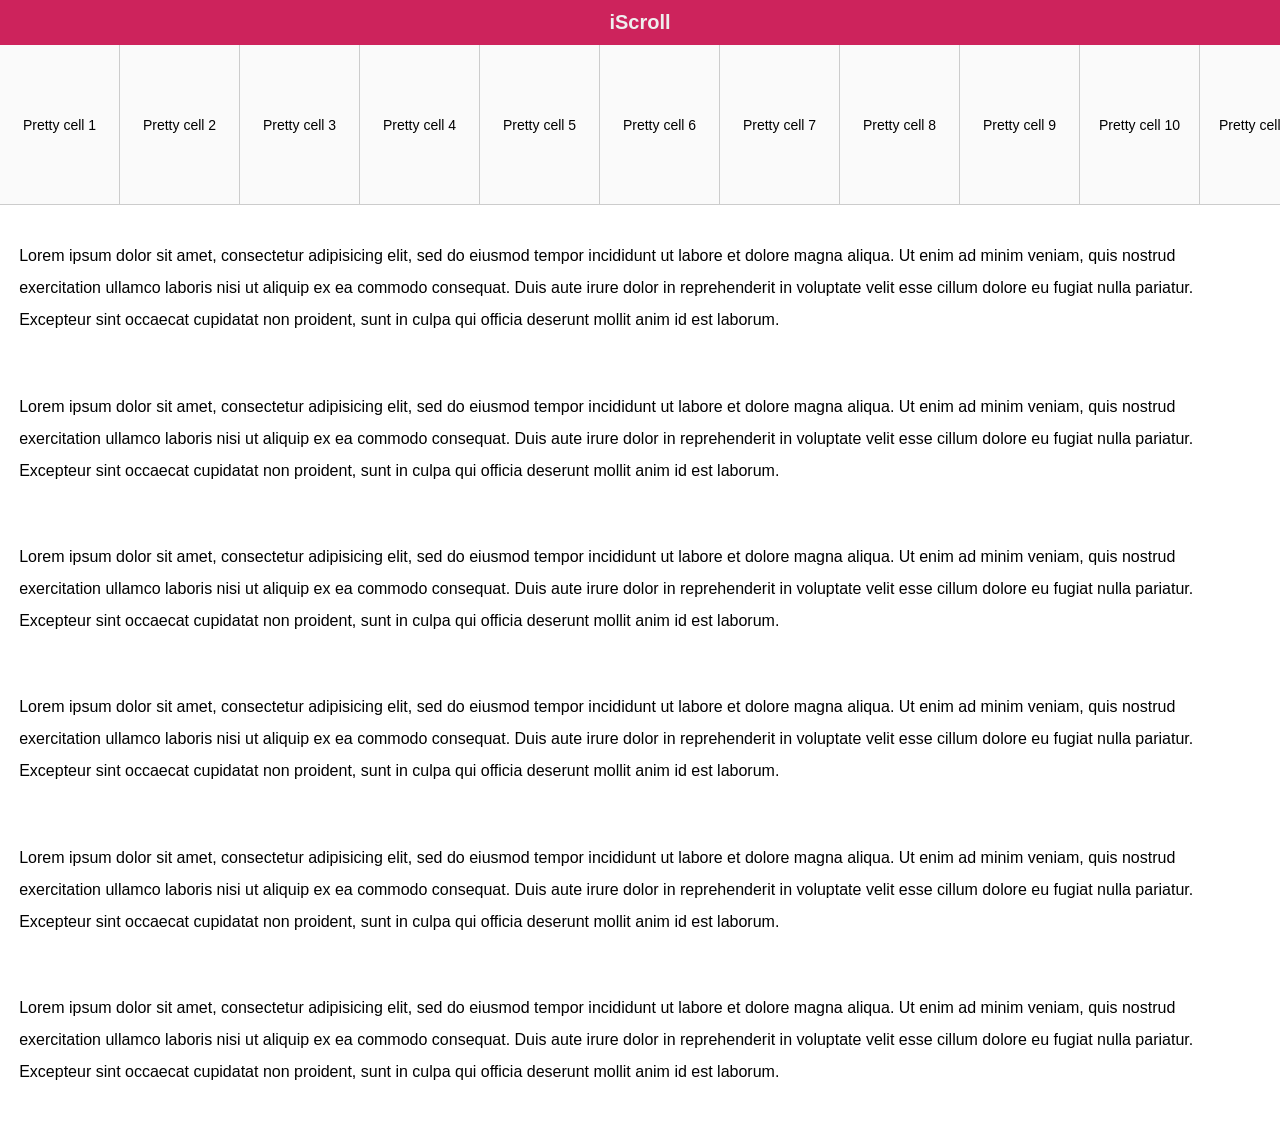
<file: iscroll-master/demos/event-passthrough/index.html>
<!DOCTYPE html>
<html>
<head>
<meta charset="utf-8">
<meta name="viewport" content="width=device-width, initial-scale=1.0, user-scalable=0, minimum-scale=1.0, maximum-scale=1.0">

<title>iScroll demo: Event Passthrough</title>

<script type="text/javascript" src="../../build/iscroll.js"></script>

<script type="text/javascript">

var myScroll;

function loaded () {
	myScroll = new IScroll('#wrapper', { eventPassthrough: true, scrollX: true, scrollY: false, preventDefault: false });
}

</script>

<style type="text/css">
* {
	-webkit-box-sizing: border-box;
	-moz-box-sizing: border-box;
	box-sizing: border-box;
}

body,ul,li {
	padding: 0;
	margin: 0;
	border: 0;
}

body {
	font-size: 12px;
	font-family: ubuntu, helvetica, arial;
}

#header {
	width: 100%;
	height: 45px;
	line-height: 45px;
	background: #CD235C;
	padding: 0;
	color: #eee;
	font-size: 20px;
	text-align: center;
	font-weight: bold;
}

#wrapper {
	position: relative;
	z-index: 1;
	height: 160px;
	width: 100%;
	background: #ccc;
	overflow: hidden;
	-ms-touch-action: none;
}

#scroller {
	position: absolute;
	z-index: 1;
	-webkit-tap-highlight-color: rgba(0,0,0,0);
	width: 2400px;
	height: 160px;
	-webkit-transform: translateZ(0);
	-moz-transform: translateZ(0);
	-ms-transform: translateZ(0);
	-o-transform: translateZ(0);
	transform: translateZ(0);
	-webkit-touch-callout: none;
	-webkit-user-select: none;
	-moz-user-select: none;
	-ms-user-select: none;
	user-select: none;
	-webkit-text-size-adjust: none;
	-moz-text-size-adjust: none;
	-ms-text-size-adjust: none;
	-o-text-size-adjust: none;
	text-size-adjust: none;
}

#scroller ul {
	list-style: none;
	width: 100%;
	padding: 0;
	margin: 0;
}

#scroller li {
	width: 120px;
	height: 160px;
	float: left;
	line-height: 160px;
	border-right: 1px solid #ccc;
	border-bottom: 1px solid #ccc;
	background-color: #fafafa;
	font-size: 14px;
	overflow: hidden;
	text-align: center;
}

p {
	font-size: 16px;
	padding: 1.2em;
	line-height: 200%;
}

</style>
</head>
<body onload="loaded()">
<div id="header">iScroll</div>

<div id="wrapper">
	<div id="scroller">
		<ul>
			<li>Pretty cell 1</li>
			<li>Pretty cell 2</li>
			<li>Pretty cell 3</li>
			<li>Pretty cell 4</li>
			<li>Pretty cell 5</li>
			<li>Pretty cell 6</li>
			<li>Pretty cell 7</li>
			<li>Pretty cell 8</li>
			<li>Pretty cell 9</li>
			<li>Pretty cell 10</li>
			<li>Pretty cell 11</li>
			<li>Pretty cell 12</li>
			<li>Pretty cell 13</li>
			<li>Pretty cell 14</li>
			<li>Pretty cell 15</li>
			<li>Pretty cell 16</li>
			<li>Pretty cell 17</li>
			<li>Pretty cell 18</li>
			<li>Pretty cell 19</li>
			<li>Pretty cell 20</li>
		</ul>
	</div>
</div>

<p>Lorem ipsum dolor sit amet, consectetur adipisicing elit, sed do eiusmod tempor incididunt ut labore et dolore magna aliqua. Ut enim ad minim veniam, quis nostrud exercitation ullamco laboris nisi ut aliquip ex ea commodo consequat. Duis aute irure dolor in reprehenderit in voluptate velit esse cillum dolore eu fugiat nulla pariatur. Excepteur sint occaecat cupidatat non proident, sunt in culpa qui officia deserunt mollit anim id est laborum.</p>

<p>Lorem ipsum dolor sit amet, consectetur adipisicing elit, sed do eiusmod tempor incididunt ut labore et dolore magna aliqua. Ut enim ad minim veniam, quis nostrud exercitation ullamco laboris nisi ut aliquip ex ea commodo consequat. Duis aute irure dolor in reprehenderit in voluptate velit esse cillum dolore eu fugiat nulla pariatur. Excepteur sint occaecat cupidatat non proident, sunt in culpa qui officia deserunt mollit anim id est laborum.</p>

<p>Lorem ipsum dolor sit amet, consectetur adipisicing elit, sed do eiusmod tempor incididunt ut labore et dolore magna aliqua. Ut enim ad minim veniam, quis nostrud exercitation ullamco laboris nisi ut aliquip ex ea commodo consequat. Duis aute irure dolor in reprehenderit in voluptate velit esse cillum dolore eu fugiat nulla pariatur. Excepteur sint occaecat cupidatat non proident, sunt in culpa qui officia deserunt mollit anim id est laborum.</p>

<p>Lorem ipsum dolor sit amet, consectetur adipisicing elit, sed do eiusmod tempor incididunt ut labore et dolore magna aliqua. Ut enim ad minim veniam, quis nostrud exercitation ullamco laboris nisi ut aliquip ex ea commodo consequat. Duis aute irure dolor in reprehenderit in voluptate velit esse cillum dolore eu fugiat nulla pariatur. Excepteur sint occaecat cupidatat non proident, sunt in culpa qui officia deserunt mollit anim id est laborum.</p>

<p>Lorem ipsum dolor sit amet, consectetur adipisicing elit, sed do eiusmod tempor incididunt ut labore et dolore magna aliqua. Ut enim ad minim veniam, quis nostrud exercitation ullamco laboris nisi ut aliquip ex ea commodo consequat. Duis aute irure dolor in reprehenderit in voluptate velit esse cillum dolore eu fugiat nulla pariatur. Excepteur sint occaecat cupidatat non proident, sunt in culpa qui officia deserunt mollit anim id est laborum.</p>

<p>Lorem ipsum dolor sit amet, consectetur adipisicing elit, sed do eiusmod tempor incididunt ut labore et dolore magna aliqua. Ut enim ad minim veniam, quis nostrud exercitation ullamco laboris nisi ut aliquip ex ea commodo consequat. Duis aute irure dolor in reprehenderit in voluptate velit esse cillum dolore eu fugiat nulla pariatur. Excepteur sint occaecat cupidatat non proident, sunt in culpa qui officia deserunt mollit anim id est laborum.</p>

</body>
</html>
</file>
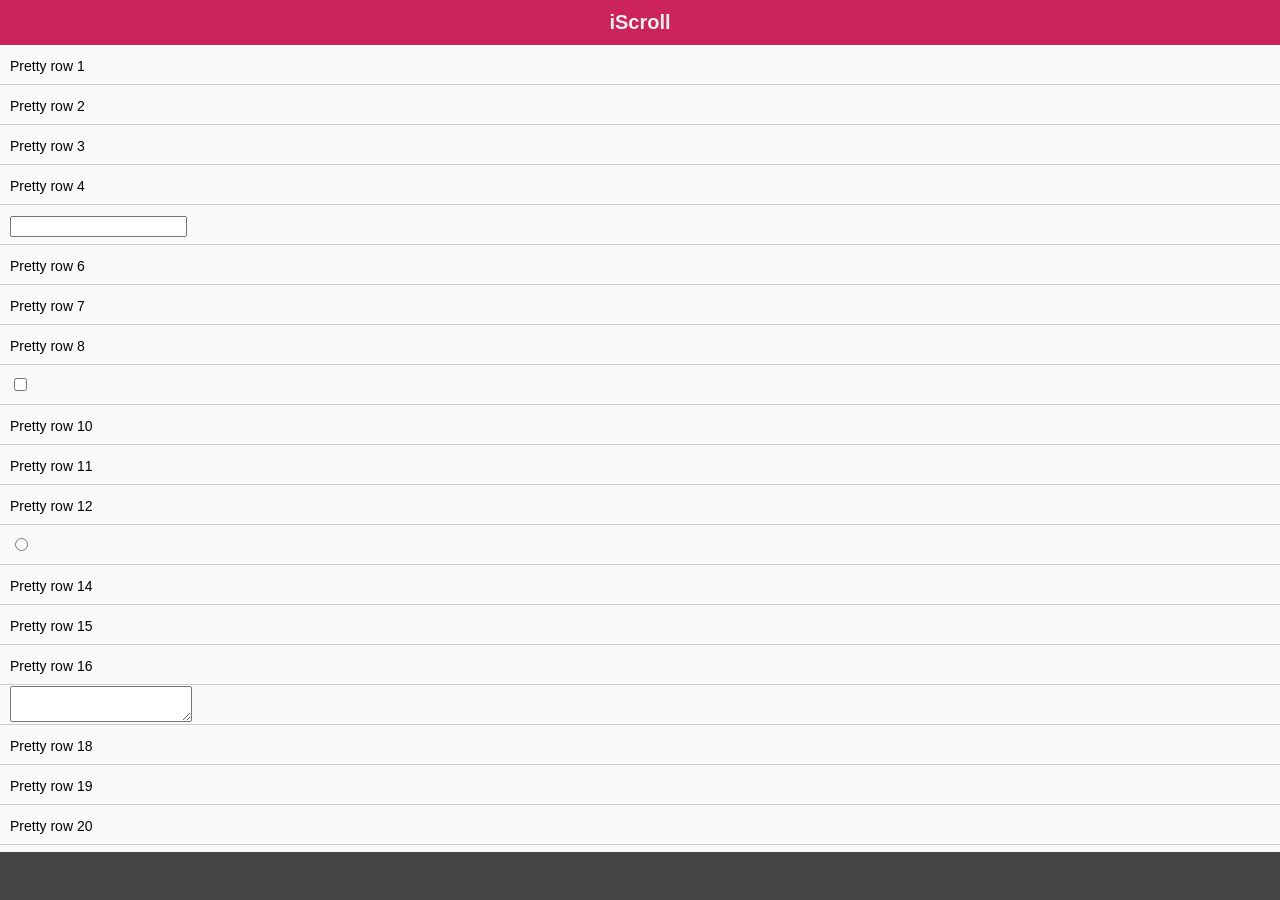
<file: iscroll-master/demos/forms/index.html>
<!DOCTYPE html>
<html>
<head>
<meta charset="utf-8">
<meta name="viewport" content="width=device-width, initial-scale=1.0, user-scalable=0, minimum-scale=1.0, maximum-scale=1.0">

<title>iScroll demo: simple</title>

<script type="text/javascript" src="../../build/iscroll.js"></script>
<script type="text/javascript" src="../demoUtils.js"></script>
<script type="text/javascript">

var myScroll;

function loaded () {
	myScroll = new IScroll('#wrapper', { mouseWheel: true });
}

document.addEventListener('touchmove', function (e) { e.preventDefault(); }, isPassive() ? {
	capture: false,
	passive: false
} : false);

</script>

<style type="text/css">
* {
	-webkit-box-sizing: border-box;
	-moz-box-sizing: border-box;
	box-sizing: border-box;
}

html {
	-ms-touch-action: none;
}

body,ul,li {
	padding: 0;
	margin: 0;
	border: 0;
}

body {
	font-size: 12px;
	font-family: ubuntu, helvetica, arial;
	overflow: hidden; /* this is important to prevent the whole page to bounce */
}

#header {
	position: absolute;
	z-index: 2;
	top: 0;
	left: 0;
	width: 100%;
	height: 45px;
	line-height: 45px;
	background: #CD235C;
	padding: 0;
	color: #eee;
	font-size: 20px;
	text-align: center;
	font-weight: bold;
}

#footer {
	position: absolute;
	z-index: 2;
	bottom: 0;
	left: 0;
	width: 100%;
	height: 48px;
	background: #444;
	padding: 0;
	border-top: 1px solid #444;
}

#wrapper {
	position: absolute;
	z-index: 1;
	top: 45px;
	bottom: 48px;
	left: 0;
	width: 100%;
	background: #ccc;
	overflow: hidden;
}

#scroller {
	position: absolute;
	z-index: 1;
	-webkit-tap-highlight-color: rgba(0,0,0,0);
	width: 100%;
	-webkit-transform: translateZ(0);
	-moz-transform: translateZ(0);
	-ms-transform: translateZ(0);
	-o-transform: translateZ(0);
	transform: translateZ(0);
	-webkit-touch-callout: none;
	-webkit-user-select: none;
	-moz-user-select: none;
	-ms-user-select: none;
	user-select: none;
	-webkit-text-size-adjust: none;
	-moz-text-size-adjust: none;
	-ms-text-size-adjust: none;
	-o-text-size-adjust: none;
	text-size-adjust: none;
}

#scroller ul {
	list-style: none;
	padding: 0;
	margin: 0;
	width: 100%;
	text-align: left;
}

#scroller li {
	padding: 0 10px;
	height: 40px;
	line-height: 40px;
	border-bottom: 1px solid #ccc;
	border-top: 1px solid #fff;
	background-color: #fafafa;
	font-size: 14px;
}

</style>
</head>
<body onload="loaded()">
<div id="header">iScroll</div>

<div id="wrapper">
	<div id="scroller">
		<ul>
			<li>Pretty row 1</li>
			<li>Pretty row 2</li>
			<li>Pretty row 3</li>
			<li>Pretty row 4</li>
			<li><input type="text"></li>
			<li>Pretty row 6</li>
			<li>Pretty row 7</li>
			<li>Pretty row 8</li>
			<li><input type="checkbox"></li>
			<li>Pretty row 10</li>
			<li>Pretty row 11</li>
			<li>Pretty row 12</li>
			<li><input type="radio"></li>
			<li>Pretty row 14</li>
			<li>Pretty row 15</li>
			<li>Pretty row 16</li>
			<li><textarea></textarea></li>
			<li>Pretty row 18</li>
			<li>Pretty row 19</li>
			<li>Pretty row 20</li>
			<li><select><option>option</option></select></li>
			<li>Pretty row 22</li>
			<li>Pretty row 23</li>
			<li>Pretty row 24</li>
			<li>Pretty row 25</li>
			<li>Pretty row 26</li>
			<li>Pretty row 27</li>
			<li>Pretty row 28</li>
			<li>Pretty row 29</li>
			<li>Pretty row 30</li>
			<li>Pretty row 31</li>
			<li>Pretty row 32</li>
			<li>Pretty row 33</li>
			<li>Pretty row 34</li>
			<li>Pretty row 35</li>
			<li>Pretty row 36</li>
			<li>Pretty row 37</li>
			<li>Pretty row 38</li>
			<li>Pretty row 39</li>
			<li>Pretty row 40</li>
			<li>Pretty row 41</li>
			<li>Pretty row 42</li>
			<li>Pretty row 43</li>
			<li>Pretty row 44</li>
			<li>Pretty row 45</li>
			<li>Pretty row 46</li>
			<li>Pretty row 47</li>
			<li>Pretty row 48</li>
			<li>Pretty row 49</li>
			<li>Pretty row 50</li>
		</ul>
	</div>
</div>

<div id="footer"></div>

</body>
</html>
</file>
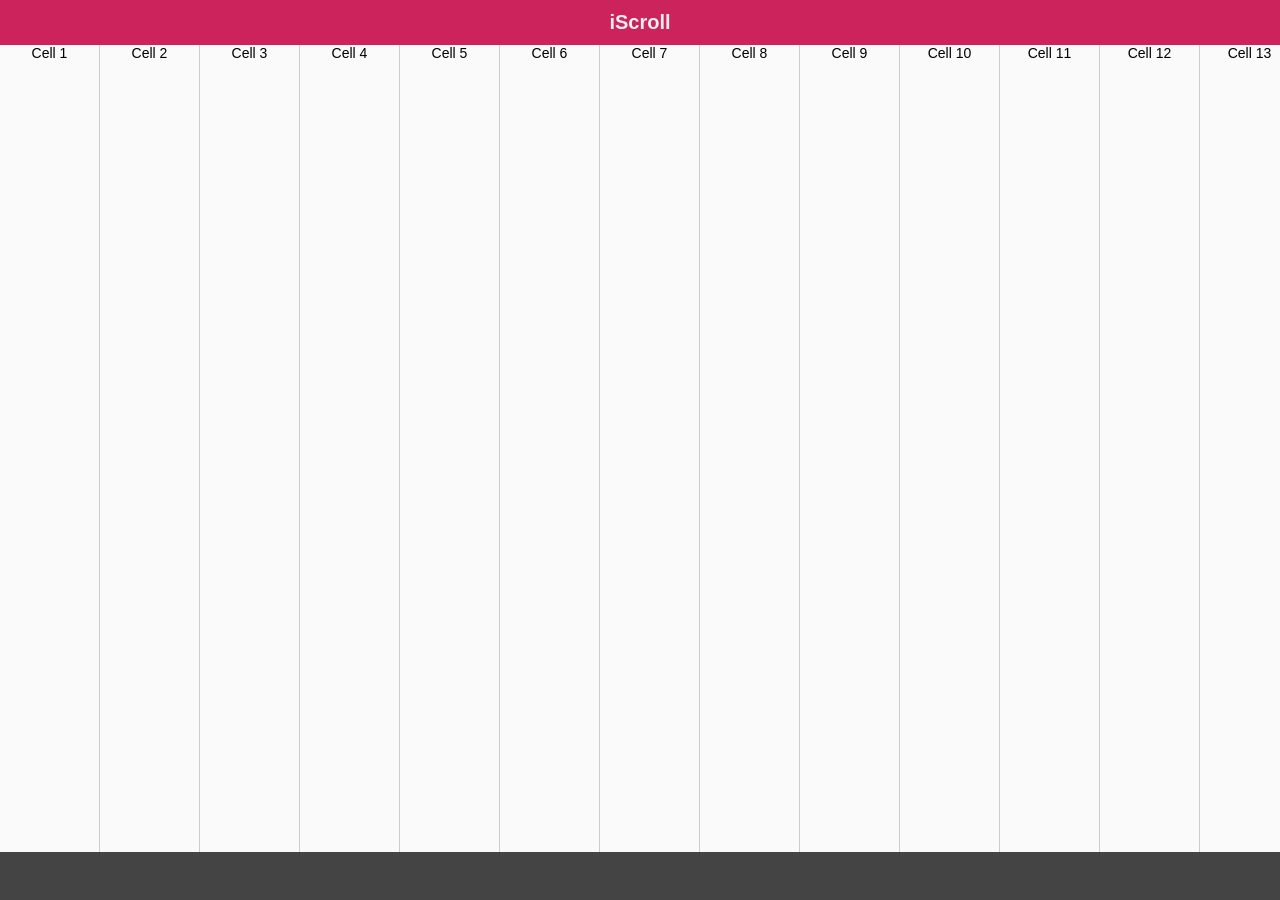
<file: iscroll-master/demos/horizontal/index.html>
<!DOCTYPE html>
<html>
<head>
<meta charset="utf-8">
<meta name="viewport" content="width=device-width, initial-scale=1.0, user-scalable=0, minimum-scale=1.0, maximum-scale=1.0">

<title>iScroll demo: horizontal scrolling</title>

<script type="text/javascript" src="../../build/iscroll.js"></script>
<script type="text/javascript" src="../demoUtils.js"></script>
<script type="text/javascript">

var myScroll;

function loaded () {
	myScroll = new IScroll('#wrapper', { scrollX: true, scrollY: false, mouseWheel: true });
}

document.addEventListener('touchmove', function (e) { e.preventDefault(); }, isPassive() ? {
	capture: false,
	passive: false
} : false);

</script>

<style type="text/css">
* {
	-webkit-box-sizing: border-box;
	-moz-box-sizing: border-box;
	box-sizing: border-box;
}

html {
	-ms-touch-action: none;
}

body,ul,li {
	padding: 0;
	margin: 0;
	border: 0;
}

body {
	font-size: 12px;
	font-family: ubuntu, helvetica, arial;
	overflow: hidden; /* this is important to prevent the whole page to bounce */
}

#header {
	position: absolute;
	z-index: 2;
	top: 0;
	left: 0;
	width: 100%;
	height: 45px;
	line-height: 45px;
	background: #CD235C;
	padding: 0;
	color: #eee;
	font-size: 20px;
	text-align: center;
	font-weight: bold;
}

#footer {
	position: absolute;
	z-index: 2;
	bottom: 0;
	left: 0;
	width: 100%;
	height: 48px;
	background: #444;
	padding: 0;
	border-top: 1px solid #444;
}

#wrapper {
	position: absolute;
	z-index: 1;
	top: 45px;
	bottom: 48px;
	left: 0;
	width: 100%;
	background: #ccc;
	overflow: hidden;
}

#scroller {
	position: absolute;
	z-index: 1;
	-webkit-tap-highlight-color: rgba(0,0,0,0);
	width: 5000px;
	height: 100%;
	background-color: #a00;
	-webkit-transform: translateZ(0);
	-moz-transform: translateZ(0);
	-ms-transform: translateZ(0);
	-o-transform: translateZ(0);
	transform: translateZ(0);
	-webkit-touch-callout: none;
	-webkit-user-select: none;
	-moz-user-select: none;
	-ms-user-select: none;
	user-select: none;
	-webkit-text-size-adjust: none;
	-moz-text-size-adjust: none;
	-ms-text-size-adjust: none;
	-o-text-size-adjust: none;
	text-size-adjust: none;
}

#scroller ul {
	list-style: none;
	padding: 0;
	margin: 0;
	width: 100%;
	height: 100%;
	text-align: center;
}

#scroller li {
	display: block;
	float: left;
	width: 100px;
	height: 100%;
	border-right: 1px solid #ccc;
	background-color: #fafafa;
	font-size: 14px;
}

</style>
</head>
<body onload="loaded()">
<div id="header">iScroll</div>

<div id="wrapper">
	<div id="scroller">
		<ul>
			<li>Cell 1</li>
			<li>Cell 2</li>
			<li>Cell 3</li>
			<li>Cell 4</li>
			<li>Cell 5</li>
			<li>Cell 6</li>
			<li>Cell 7</li>
			<li>Cell 8</li>
			<li>Cell 9</li>
			<li>Cell 10</li>
			<li>Cell 11</li>
			<li>Cell 12</li>
			<li>Cell 13</li>
			<li>Cell 14</li>
			<li>Cell 15</li>
			<li>Cell 16</li>
			<li>Cell 17</li>
			<li>Cell 18</li>
			<li>Cell 19</li>
			<li>Cell 20</li>
			<li>Cell 21</li>
			<li>Cell 22</li>
			<li>Cell 23</li>
			<li>Cell 24</li>
			<li>Cell 25</li>
			<li>Cell 26</li>
			<li>Cell 27</li>
			<li>Cell 28</li>
			<li>Cell 29</li>
			<li>Cell 30</li>
			<li>Cell 31</li>
			<li>Cell 32</li>
			<li>Cell 33</li>
			<li>Cell 34</li>
			<li>Cell 35</li>
			<li>Cell 36</li>
			<li>Cell 37</li>
			<li>Cell 38</li>
			<li>Cell 39</li>
			<li>Cell 40</li>
			<li>Cell 41</li>
			<li>Cell 42</li>
			<li>Cell 43</li>
			<li>Cell 44</li>
			<li>Cell 45</li>
			<li>Cell 46</li>
			<li>Cell 47</li>
			<li>Cell 48</li>
			<li>Cell 49</li>
			<li>Cell 50</li>
		</ul>
	</div>
</div>

<div id="footer"></div>

</body>
</html>
</file>
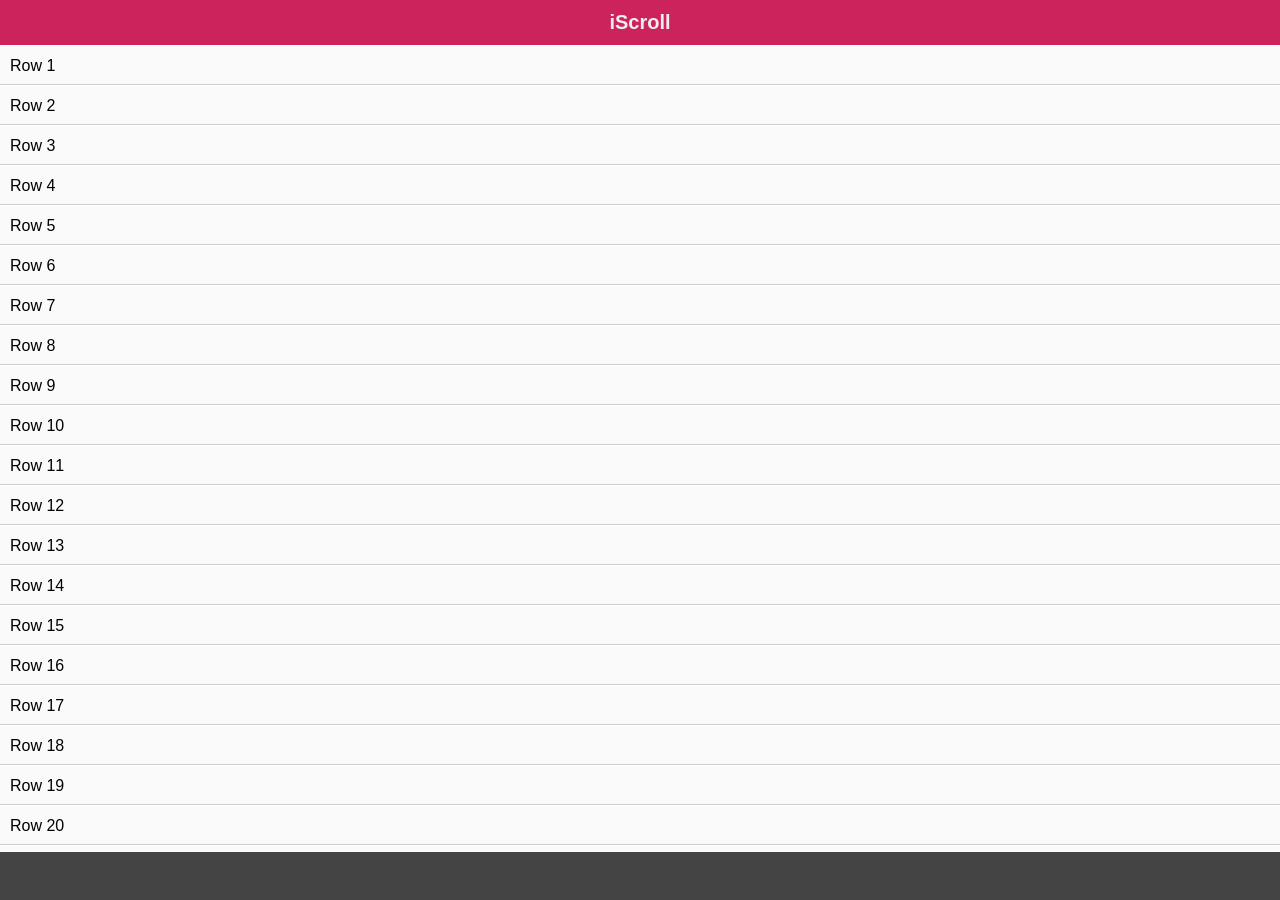
<file: iscroll-master/demos/infinite/index.html>
<!DOCTYPE html>
<html>
<head>
<meta charset="utf-8">
<meta name="viewport" content="width=device-width, initial-scale=1.0, user-scalable=0, minimum-scale=1.0, maximum-scale=1.0">

<title>iScroll demo: infinite scrolling</title>

<script type="text/javascript" src="../../build/iscroll-infinite.js"></script>
<script type="text/javascript" src="../demoUtils.js"></script>
<script type="text/javascript">
/******************************************************************************
 *
 * For the sake of keeping the script dependecy free I'm including a custom
 * AJAX function. You should probably use a third party plugin
 *
 */
function ajax (url, parms) {
	parms = parms || {};
	var req = new XMLHttpRequest(),
		post = parms.post || null,
		callback = parms.callback || null,
		timeout = parms.timeout || null;

	req.onreadystatechange = function () {
		if ( req.readyState != 4 ) return;

		// Error
		if ( req.status != 200 && req.status != 304 ) {
			if ( callback ) callback(false);
			return;
		}

		if ( callback ) callback(req.responseText);
	};

	if ( post ) {
		req.open('POST', url, true);
		req.setRequestHeader('Content-type', 'application/x-www-form-urlencoded');
	} else {
		req.open('GET', url, true);
	}

	req.setRequestHeader('X-Requested-With', 'XMLHttpRequest');

	req.send(post);

	if ( timeout ) {
		setTimeout(function () {
			req.onreadystatechange = function () {};
			req.abort();
			if ( callback ) callback(false);
		}, timeout);
	}
}
/*
 *****************************************************************************/

var myScroll;

function loaded () {
	myScroll = new IScroll('#wrapper', {
		mouseWheel: true,
		infiniteElements: '#scroller .row',
		//infiniteLimit: 2000,
		dataset: requestData,
		dataFiller: updateContent,
		cacheSize: 1000
	});
}

function requestData (start, count) {
	ajax('dataset.php?start=' + +start + '&count=' + +count, {
		callback: function (data) {
			data = JSON.parse(data);
			myScroll.updateCache(start, data);
		}
	});
}

function updateContent (el, data) {
	el.innerHTML = data;
}

document.addEventListener('touchmove', function (e) { e.preventDefault(); }, isPassive() ? {
	capture: false,
	passive: false
} : false);

</script>

<style type="text/css">
* {
	-webkit-box-sizing: border-box;
	-moz-box-sizing: border-box;
	box-sizing: border-box;
}

html {
	-ms-touch-action: none;
}

body,ul,li {
	padding: 0;
	margin: 0;
	border: 0;
}

body {
	font-size: 12px;
	font-family: ubuntu, helvetica, arial;
	overflow: hidden; /* this is important to prevent the whole page to bounce */
}

#header {
	position: absolute;
	z-index: 2;
	top: 0;
	left: 0;
	width: 100%;
	height: 45px;
	line-height: 45px;
	background: #CD235C;
	padding: 0;
	color: #eee;
	font-size: 20px;
	text-align: center;
	font-weight: bold;
}

#footer {
	position: absolute;
	z-index: 2;
	bottom: 0;
	left: 0;
	width: 100%;
	height: 48px;
	background: #444;
	padding: 0;
	border-top: 1px solid #444;
}

#wrapper {
	position: absolute;
	z-index: 1;
	top: 45px;
	bottom: 48px;
	left: 0;
	width: 100%;
	background: #ccc;
	overflow: hidden;
}

#scroller {
	position: absolute;
	z-index: 1;
	-webkit-tap-highlight-color: rgba(0,0,0,0);
	width: 100%;
	-webkit-transform: translateZ(0);
	-moz-transform: translateZ(0);
	-ms-transform: translateZ(0);
	-o-transform: translateZ(0);
	transform: translateZ(0);
	-webkit-touch-callout: none;
	-webkit-user-select: none;
	-moz-user-select: none;
	-ms-user-select: none;
	user-select: none;
	-webkit-text-size-adjust: none;
	-moz-text-size-adjust: none;
	-ms-text-size-adjust: none;
	-o-text-size-adjust: none;
	text-size-adjust: none;
}

#scroller ul {
	list-style: none;
	padding: 0;
	margin: 0;
	width: 100%;
	text-align: left;
	position: relative;
}

#scroller li {
	position: absolute;
	width: 100%;
	top: 0;
	left: 0;
	-webkit-transform: translateZ(0);
	-moz-transform: translateZ(0);
	-ms-transform: translateZ(0);
	-o-transform: translateZ(0);
	transform: translateZ(0);
	padding: 0 10px;
	height: 40px;
	line-height: 40px;
	border-bottom: 1px solid #ccc;
	border-top: 1px solid #fff;
	background-color: #fafafa;
	font-size: 16px;
}

</style>
</head>
<body onload="loaded()">
<div id="header">iScroll</div>

<div id="wrapper">
	<div id="scroller">
		<ul>
			<li class="row">Row 1</li>
			<li class="row">Row 2</li>
			<li class="row">Row 3</li>
			<li class="row">Row 4</li>
			<li class="row">Row 5</li>
			<li class="row">Row 6</li>
			<li class="row">Row 7</li>
			<li class="row">Row 8</li>
			<li class="row">Row 9</li>
			<li class="row">Row 10</li>
			<li class="row">Row 11</li>
			<li class="row">Row 12</li>
			<li class="row">Row 13</li>
			<li class="row">Row 14</li>
			<li class="row">Row 15</li>

			<li class="row">Row 16</li>
			<li class="row">Row 17</li>
			<li class="row">Row 18</li>
			<li class="row">Row 19</li>
			<li class="row">Row 20</li>
			<li class="row">Row 21</li>
			<li class="row">Row 22</li>
			<li class="row">Row 23</li>
			<li class="row">Row 24</li>
			<li class="row">Row 25</li>
			<li class="row">Row 26</li>
			<li class="row">Row 27</li>
			<li class="row">Row 28</li>
			<li class="row">Row 29</li>
			<li class="row">Row 30</li>
		</ul>
	</div>
</div>

<div id="footer"></div>

</body>
</html>
</file>
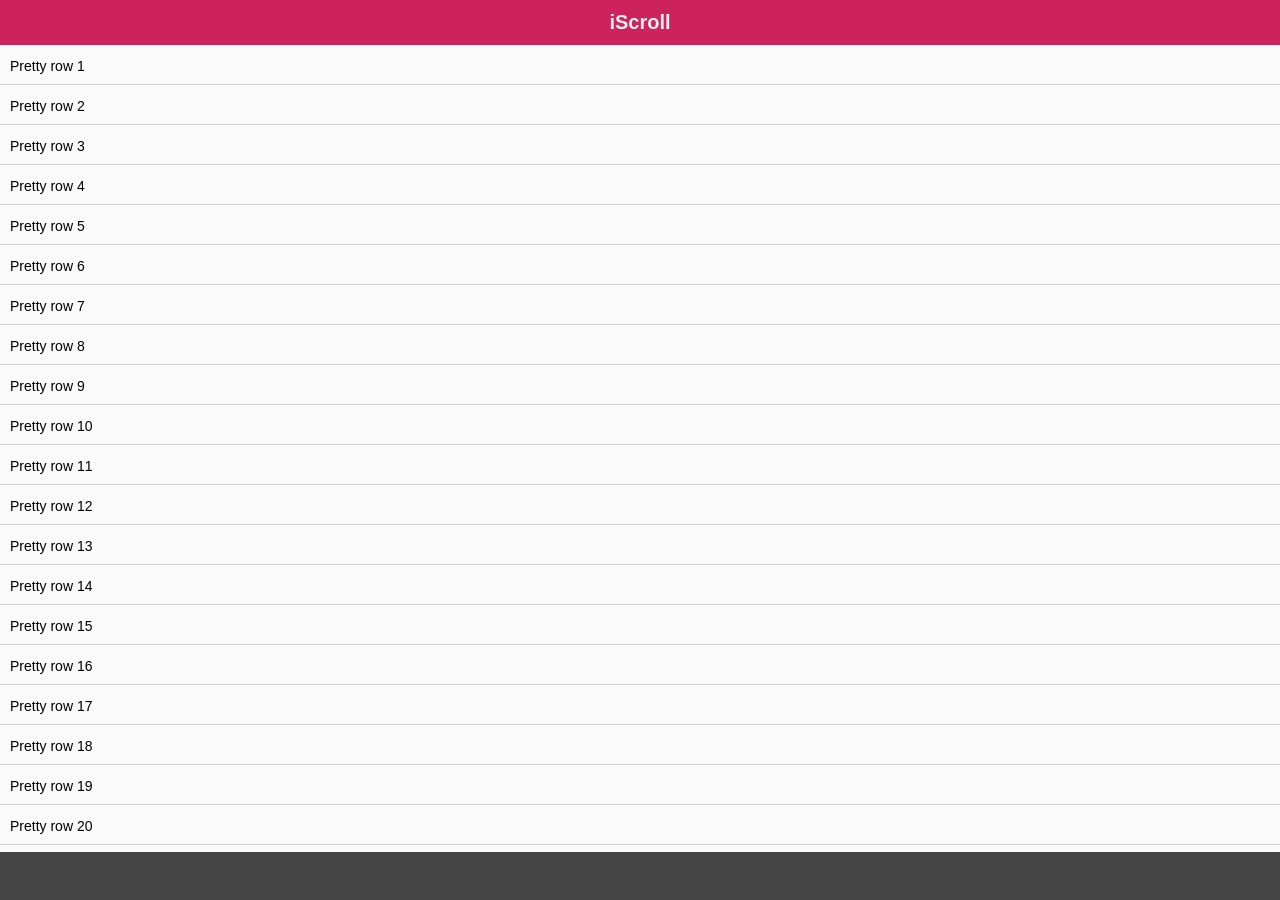
<file: iscroll-master/demos/key-bindings/index.html>
<!DOCTYPE html>
<html>
<head>
<meta charset="utf-8">
<meta name="viewport" content="width=device-width, initial-scale=1.0, user-scalable=0, minimum-scale=1.0, maximum-scale=1.0">

<title>iScroll demo: key bindings</title>

<script type="text/javascript" src="../../build/iscroll.js"></script>
<script type="text/javascript" src="../demoUtils.js"></script>
<script type="text/javascript">

var myScroll;

function loaded () {
	myScroll = new IScroll('#wrapper', { keyBindings: true });
}

document.addEventListener('touchmove', function (e) { e.preventDefault(); }, isPassive() ? {
	capture: false,
	passive: false
} : false);

</script>

<style type="text/css">
* {
	-webkit-box-sizing: border-box;
	-moz-box-sizing: border-box;
	box-sizing: border-box;
}

html {
	-ms-touch-action: none;
}

body,ul,li {
	padding: 0;
	margin: 0;
	border: 0;
}

body {
	font-size: 12px;
	font-family: ubuntu, helvetica, arial;
	overflow: hidden; /* this is important to prevent the whole page to bounce */
}

#header {
	position: absolute;
	z-index: 2;
	top: 0;
	left: 0;
	width: 100%;
	height: 45px;
	line-height: 45px;
	background: #CD235C;
	padding: 0;
	color: #eee;
	font-size: 20px;
	text-align: center;
	font-weight: bold;
}

#footer {
	position: absolute;
	z-index: 2;
	bottom: 0;
	left: 0;
	width: 100%;
	height: 48px;
	background: #444;
	padding: 0;
	border-top: 1px solid #444;
}

#wrapper {
	position: absolute;
	z-index: 1;
	top: 45px;
	bottom: 48px;
	left: 0;
	width: 100%;
	background: #ccc;
	overflow: hidden;
}

#scroller {
	position: absolute;
	z-index: 1;
	-webkit-tap-highlight-color: rgba(0,0,0,0);
	width: 100%;
	-webkit-transform: translateZ(0);
	-moz-transform: translateZ(0);
	-ms-transform: translateZ(0);
	-o-transform: translateZ(0);
	transform: translateZ(0);
	-webkit-touch-callout: none;
	-webkit-user-select: none;
	-moz-user-select: none;
	-ms-user-select: none;
	user-select: none;
	-webkit-text-size-adjust: none;
	-moz-text-size-adjust: none;
	-ms-text-size-adjust: none;
	-o-text-size-adjust: none;
	text-size-adjust: none;
}

#scroller ul {
	list-style: none;
	padding: 0;
	margin: 0;
	width: 100%;
	text-align: left;
}

#scroller li {
	padding: 0 10px;
	height: 40px;
	line-height: 40px;
	border-bottom: 1px solid #ccc;
	border-top: 1px solid #fff;
	background-color: #fafafa;
	font-size: 14px;
}

</style>
</head>
<body onload="loaded()">
<div id="header">iScroll</div>

<div id="wrapper">
	<div id="scroller">
		<ul>
			<li>Pretty row 1</li>
			<li>Pretty row 2</li>
			<li>Pretty row 3</li>
			<li>Pretty row 4</li>
			<li>Pretty row 5</li>
			<li>Pretty row 6</li>
			<li>Pretty row 7</li>
			<li>Pretty row 8</li>
			<li>Pretty row 9</li>
			<li>Pretty row 10</li>
			<li>Pretty row 11</li>
			<li>Pretty row 12</li>
			<li>Pretty row 13</li>
			<li>Pretty row 14</li>
			<li>Pretty row 15</li>
			<li>Pretty row 16</li>
			<li>Pretty row 17</li>
			<li>Pretty row 18</li>
			<li>Pretty row 19</li>
			<li>Pretty row 20</li>
			<li>Pretty row 21</li>
			<li>Pretty row 22</li>
			<li>Pretty row 23</li>
			<li>Pretty row 24</li>
			<li>Pretty row 25</li>
			<li>Pretty row 26</li>
			<li>Pretty row 27</li>
			<li>Pretty row 28</li>
			<li>Pretty row 29</li>
			<li>Pretty row 30</li>
			<li>Pretty row 31</li>
			<li>Pretty row 32</li>
			<li>Pretty row 33</li>
			<li>Pretty row 34</li>
			<li>Pretty row 35</li>
			<li>Pretty row 36</li>
			<li>Pretty row 37</li>
			<li>Pretty row 38</li>
			<li>Pretty row 39</li>
			<li>Pretty row 40</li>
			<li>Pretty row 41</li>
			<li>Pretty row 42</li>
			<li>Pretty row 43</li>
			<li>Pretty row 44</li>
			<li>Pretty row 45</li>
			<li>Pretty row 46</li>
			<li>Pretty row 47</li>
			<li>Pretty row 48</li>
			<li>Pretty row 49</li>
			<li>Pretty row 50</li>
		</ul>
	</div>
</div>

<div id="footer"></div>

</body>
</html>
</file>
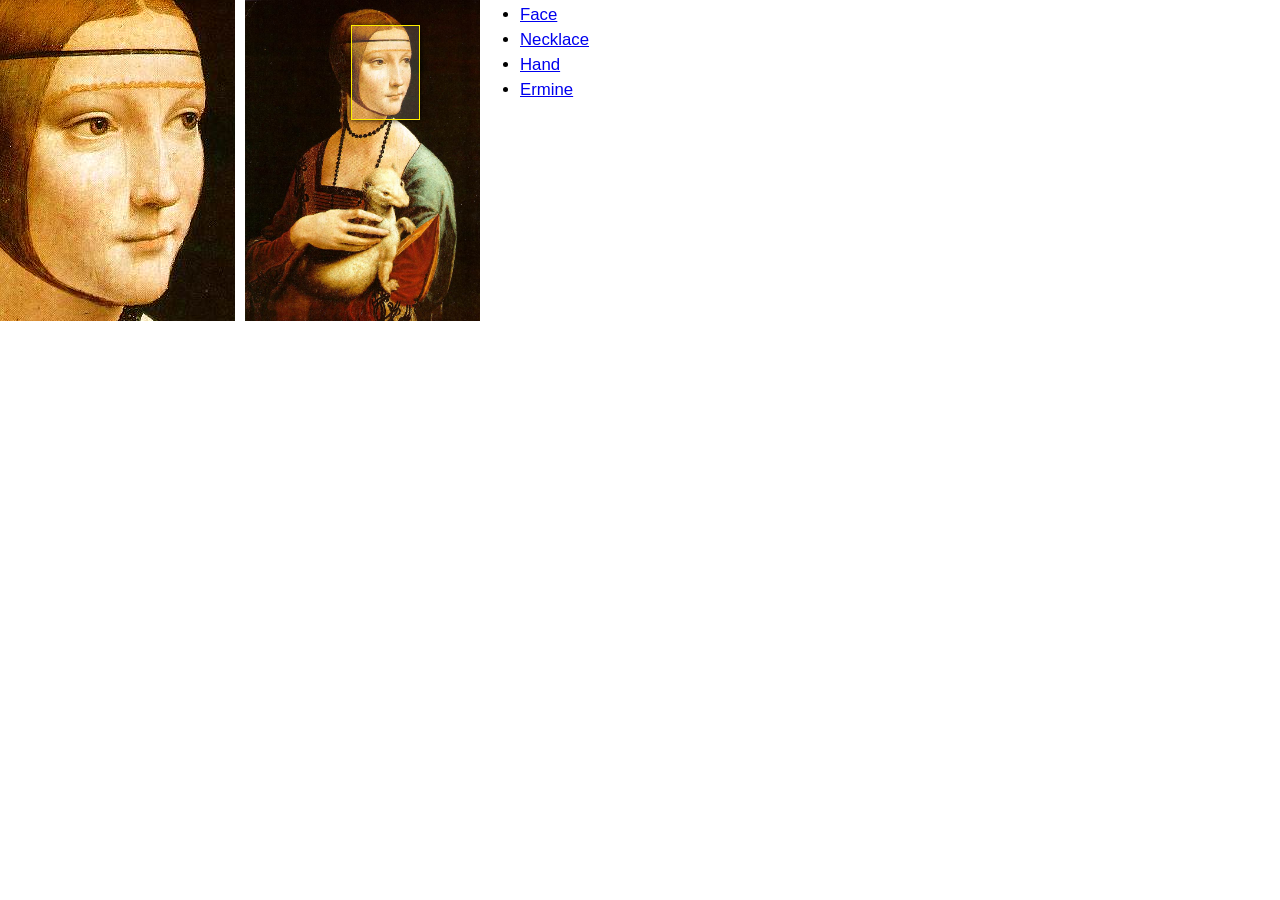
<file: iscroll-master/demos/minimap/index.html>
<!DOCTYPE html>
<html>
<head>
<meta charset="utf-8">
<meta name="viewport" content="width=device-width, initial-scale=1.0, user-scalable=0, minimum-scale=1.0, maximum-scale=1.0">

<title>iScroll demo: minimap</title>

<script type="text/javascript" src="../../build/iscroll.js"></script>
<!--<script type="text/javascript" src="../demoUtils.js"></script>-->
<script type="text/javascript">

var myScroll;

function loaded () {
	myScroll = new IScroll('#wrapper', {
		startX: -359,
		startY: -85,
		scrollY: true,
		scrollX: true,
		freeScroll: true,
		mouseWheel: true,
		indicators: {
			el: document.getElementById('minimap'),
			interactive: true
		}
	});
}

// document.addEventListener('touchmove', function (e) { e.preventDefault(); }, isPassive() ? {
// 	capture: false,
// 	passive: false
// } : false);

</script>

<style type="text/css">
* {
	-webkit-box-sizing: border-box;
	-moz-box-sizing: border-box;
	box-sizing: border-box;
}

html {
	-ms-touch-action: none;
}

body,ul,li {
	padding: 0;
	margin: 0;
	border: 0;
}

body {
	font-size: 12px;
	font-family: ubuntu, helvetica, arial;
	overflow: hidden; /* this is important to prevent the whole page to bounce */
}

#header {
	position: absolute;
	z-index: 2;
	top: 0;
	left: 0;
	width: 100%;
	height: 45px;
	line-height: 45px;
	background: #CD235C;
	padding: 0;
	color: #eee;
	font-size: 20px;
	text-align: center;
	font-weight: bold;
}

#footer {
	position: absolute;
	z-index: 2;
	bottom: 0;
	left: 0;
	width: 100%;
	height: 48px;
	background: #444;
	padding: 0;
	border-top: 1px solid #444;
}

#wrapper {
	position: absolute;
	z-index: 1;
	width: 235px;
	height: 321px;
	top: 0;
	left: 0;
	background: #555;
	overflow: hidden;
}

#scroller {
	position: absolute;
	z-index: 1;
	width: 797px;
	height: 1087px;
	background: url(ermine.jpg);
	-webkit-tap-highlight-color: rgba(0,0,0,0);
	-webkit-transform: translateZ(0);
	-moz-transform: translateZ(0);
	-ms-transform: translateZ(0);
	-o-transform: translateZ(0);
	transform: translateZ(0);
	-webkit-touch-callout: none;
	-webkit-user-select: none;
	-moz-user-select: none;
	-ms-user-select: none;
	user-select: none;
	-webkit-text-size-adjust: none;
	-moz-text-size-adjust: none;
	-ms-text-size-adjust: none;
	-o-text-size-adjust: none;
	text-size-adjust: none;
}

#minimap {
	position: absolute;
	z-index: 1;
	width: 235px;
	height: 321px;
	background: url(ermine.jpg);
	background-size: 235px 321px;
	top: 0px;
	left: 245px;
}

#minimap-indicator {
	position: absolute;
	z-index: 1;
	border: 1px solid #fe0;
	box-shadow: 0 0 5px #000;
	background: rgba(255,255,255,0.15);
	-webkit-transform: translateZ(0);
	-moz-transform: translateZ(0);
	-ms-transform: translateZ(0);
	-o-transform: translateZ(0);
	transform: translateZ(0);
}

#bookmarks {
	position: absolute;
	left: 520px;
	font-size: 1.4em;
}

#bookmarks li {
	margin: 5px 0;
}

</style>
</head>
<body onload="loaded()">

<div id="wrapper">
	<div id="scroller"></div>
</div>

<div id="minimap">
	<div id="minimap-indicator"></div>
</div>

<ul id="bookmarks">
	<li><a href="javascript:myScroll.scrollTo(-359, -85, 400, IScroll.utils.ease.back)">Face</a></li>
	<li><a href="javascript:myScroll.scrollTo(-288, -342, 400, IScroll.utils.ease.back)">Necklace</a></li>
	<li><a href="javascript:myScroll.scrollTo(-264, -658, 400, IScroll.utils.ease.back)">Hand</a></li>
	<li><a href="javascript:myScroll.scrollTo(-383, -539, 400, IScroll.utils.ease.back)">Ermine</a></li>
</ul>

</body>
</html>
</file>
<file: todo.css>
@font-face {
  font-family: 'iconfont';  /* project id 608910 */
  src: url('https://at.alicdn.com/t/font_608910_mcd533siwrgousor.eot');
  src: url('https://at.alicdn.com/t/font_608910_mcd533siwrgousor.eot?#iefix') format('embedded-opentype'),
  url('https://at.alicdn.com/t/font_608910_mcd533siwrgousor.woff') format('woff'),
  url('https://at.alicdn.com/t/font_608910_mcd533siwrgousor.ttf') format('truetype'),
  url('https://at.alicdn.com/t/font_608910_mcd533siwrgousor.svg#iconfont') format('svg');
}
*{
	margin: 0;
	padding: 0;
	list-style: none;
	box-sizing: border-box;
}
body{
	background-color: #ccc;
}
.swiper-container {
    width: 100vw;
    height: 30vh;

} 
.swiper-slide{
	background-color: red;
	font-size: 30px;
} 
.type{
	width: 100%;
	height: 10vh;
	color: white;
	z-index: 3333;
	
}
.project,.done{
	width: 50%;
	height: 10vh;
	float: left;
	text-align: center;
	line-height: 10vh;
	font-size: 18px;
	color: white;
	font-weight: 800;

}

.type .active{
background-color:#3f3;
}
.content{
	width: 100vw;
	height: 50vh;
	background-color: white;
	position: relative;
	overflow: hidden;
}
.content ul{
	width: 100vw;
	height: auto;

}
.content ul  li{
	width: 100vw;
	height: 6vh;
	line-height: 6vh;
	border-bottom: 1px solid #ccc;
	position: relative;
}
.itemlist li p{
	width: 60vw;
	height: 6vh;
	background-color: red;
	float: left;
	line-height: 6vh;
	overflow: hidden;
	white-space: nowrap;
	text-overflow: ellipsis;
}
.itemlist li time{
	width: 30vw;
	height: 6vh;
	background-color: cyan;
	float: left;
	line-height: 3vh;

}
.itemlist li  span{
	width: 10vw;
	height: 6vh;
	background-color: skyblue;
	float: left;
	text-align: center;
	font-family: iconfont;
	color: white;
}
.itemlist li  span.active{
	color: red;
	font-weight: 800;
}
.itemlist li div{
width: 20vw;
height: 6vh;
background-color: red;
color: white;
text-align: center;
line-height: 6vh;
position: absolute;
right: -20vw;
top: 0;

}
.add{
	width: 100vw;
	height: 10vh;
	background-color: plum;
	text-align: center;
	line-height: 10vh;
	font-size: 26px;
	font-weight: bold;
	color: #fff;
}
.mask{
	width: 100vw;
	height: 100vh;
	background-color: rgba(0, 0, 0, 0.5);
	position: absolute;
	top: 0;
	left: 0;
	z-index: 999;
	display: none;
}
#text{
	width: 100vw;
	height: 40vh;
	border: none;
	resize: none;/* 大小不能自动调整 */
	padding: 10vw;
	font-size: 16px;
	display: block;
}
.submit,.update{
	width: 100vw;
	height: 10vh;
	background-color: #f23;
	text-align: center;
	line-height: 10vh;
	font-size: 26px;
	font-weight: bold;
	color: #fff;

}
.update{
display: none;
}
.cancel{
	width: 6vh;
	height: 6vh;
	margin: 3vh auto;
	border: 1px solid white;
	text-align: center;
	line-height: 6vh;
	color: #fff;
	font-size: 18px;
	border-radius: 50%;
}
.inputarea{
	width: 100vw;
	height: 62vh;
	transform: translateY(-62vh);
}
</file>
<file: jquery.transit-master/style.css>
* { margin: 0; padding: 0; font-size: 1em; }
html { padding: 40px; background: #e3e3e7; }
body, td, input, textarea { font-family: helvetica neue, sans-serif; font-size: 9pt; color: #444; line-height: 1.4; text-shadow: 0 1px 0 rgba(255, 255, 255, 0.5); }
body { padding-top: 50px; }
.use { position: fixed; top: 0; left: 0; right: 0; padding: 20px; border-bottom: solid 1px rgba(0, 0, 0, 0.1); background: rgba(250, 250, 250, 0.9); z-index: 10; }
.test { width: 220px; padding: 20px; float: left; margin: 0 20px 20px 0; background: white; border-radius: 2px; box-shadow: 1px 1px 0 rgba(0, 0, 0, 0.05), -1px 1px 0 rgba(0, 0, 0, 0.05), 0 1px 5px rgba(0, 0, 0, 0.05); }
.test .area { width: auto; height: 100px; margin: 10px 0; position: relative; }
.test:hover { box-shadow: 1px 1px 0 rgba(0, 0, 0, 0.05), -1px 1px 0 rgba(0, 0, 0, 0.05), 0 1px 5px rgba(0, 0, 0, 0.05), 0 0 0 4px rgba(0, 0, 0, 0.15); }
.test h3 { font-size: 1.2em; margin-bottom: 2px; overflow: hidden; line-height: 24px; }
.test h3 em { font-style: normal; font-weight: 200; float: right; color: #37a; font-size: 0.8em; }
.test .box { position: absolute; top: 50%; left: 50%; margin: -16px 0 0 -16px; width: 32px; height: 32px; line-height: 32px; text-align: center; background: #505070; border-radius: 2px; z-index: 2; color: #ddd; }
.test .ghost { background: #ddd; z-index: 1; box-shadow: inset 2px 2px 2px rgba(0, 0, 0, 0.07), inset 0 0 0 1px rgba(0, 0, 0, 0.03); }
.test pre { font-family: menlo, monospace; font-size: 7pt; padding: 10px; background: #eee; margin: 20px -20px -20px -20px; border-top: solid 1px #ddd; white-space: pre-wrap; line-height: 1.5; }
.group-heading { margin: 20px 0 20px 0; padding-bottom: 10px; border-bottom: dotted 1px #ccc; font-size: 1.6em; clear: both; color: #70a0c0; font-weight: 200; }

.use button { padding: 0 10px; }
.use a, .use button { margin: 0 5px; }

.description { padding-bottom: 20px; border-bottom: dotted 1px #ccc; }
.description h1 { font-size: 2.5em; font-weight: 200; color: #707090; }
.description p { font-size: 1.2em; color: #707090; width: 500px; }
.description .version { margin-bottom: 20px; font-size: 1.2em; font-weight: bold; }
</file>
